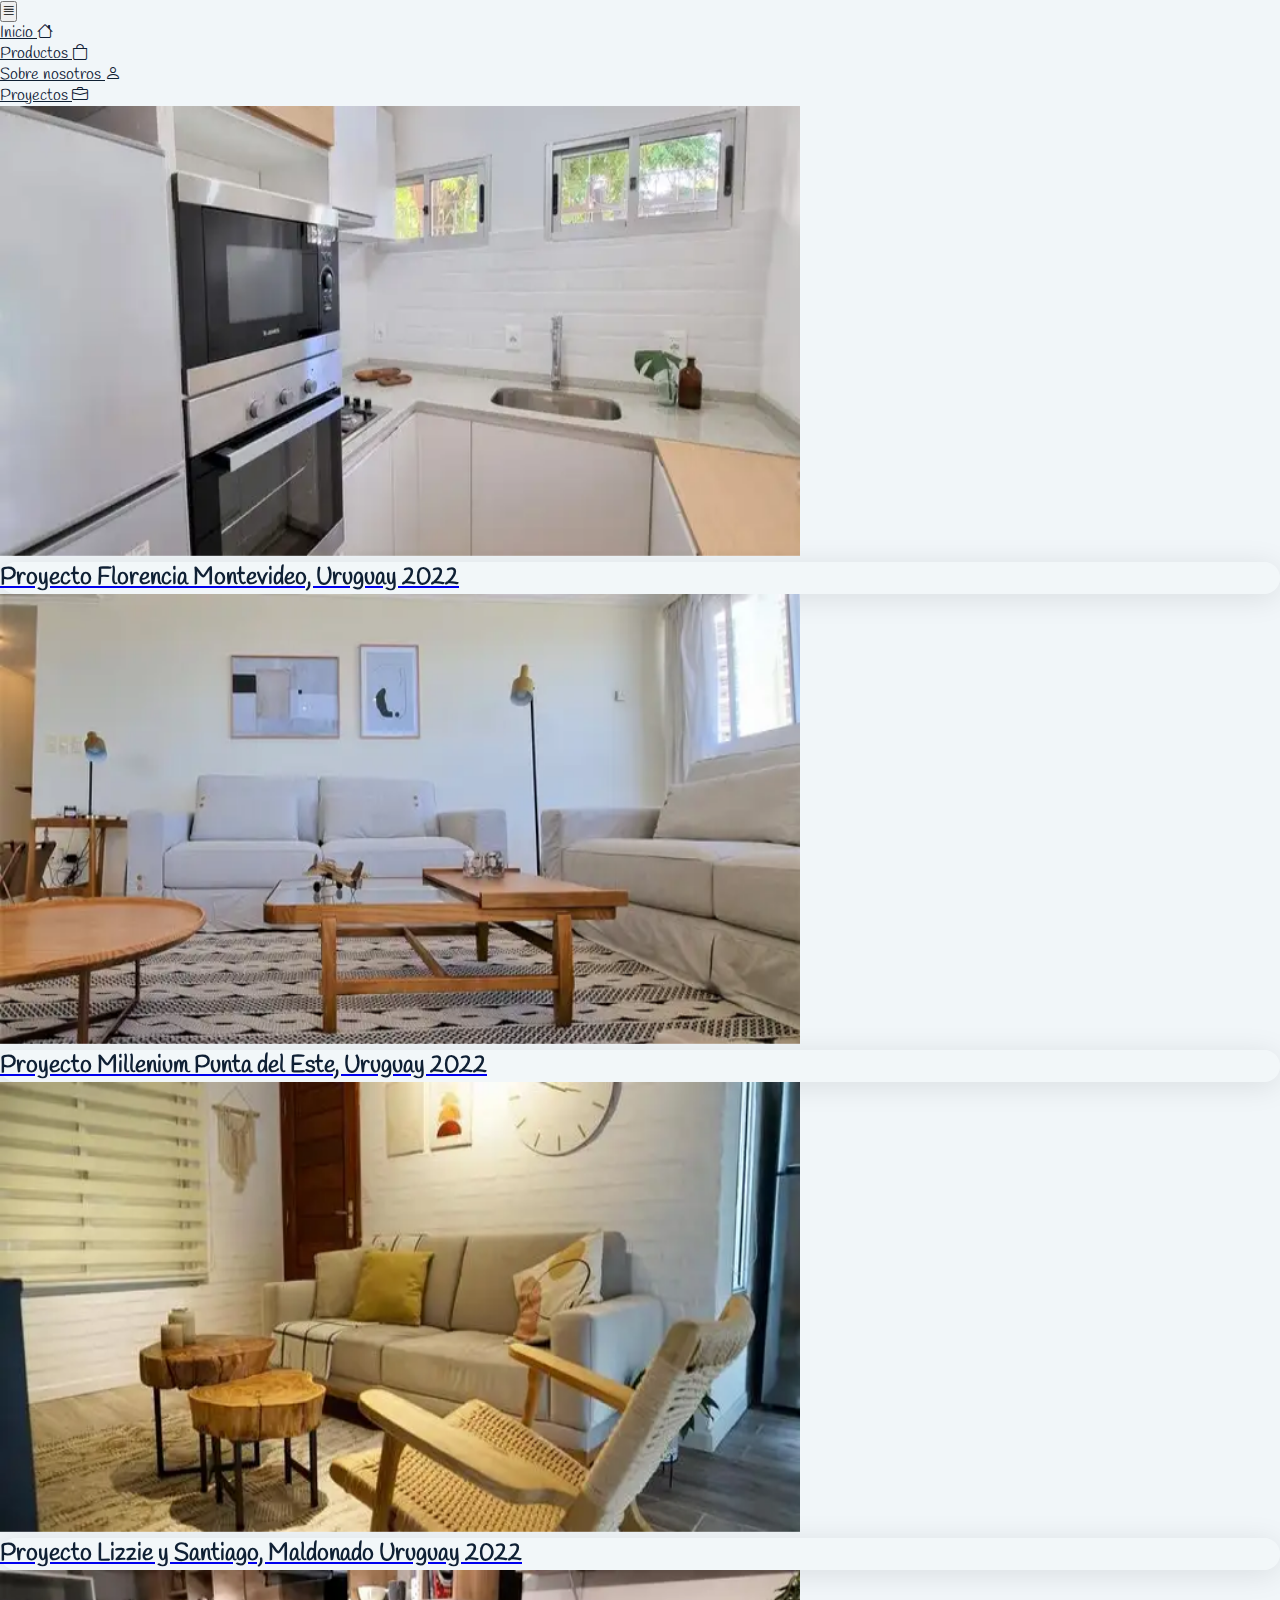
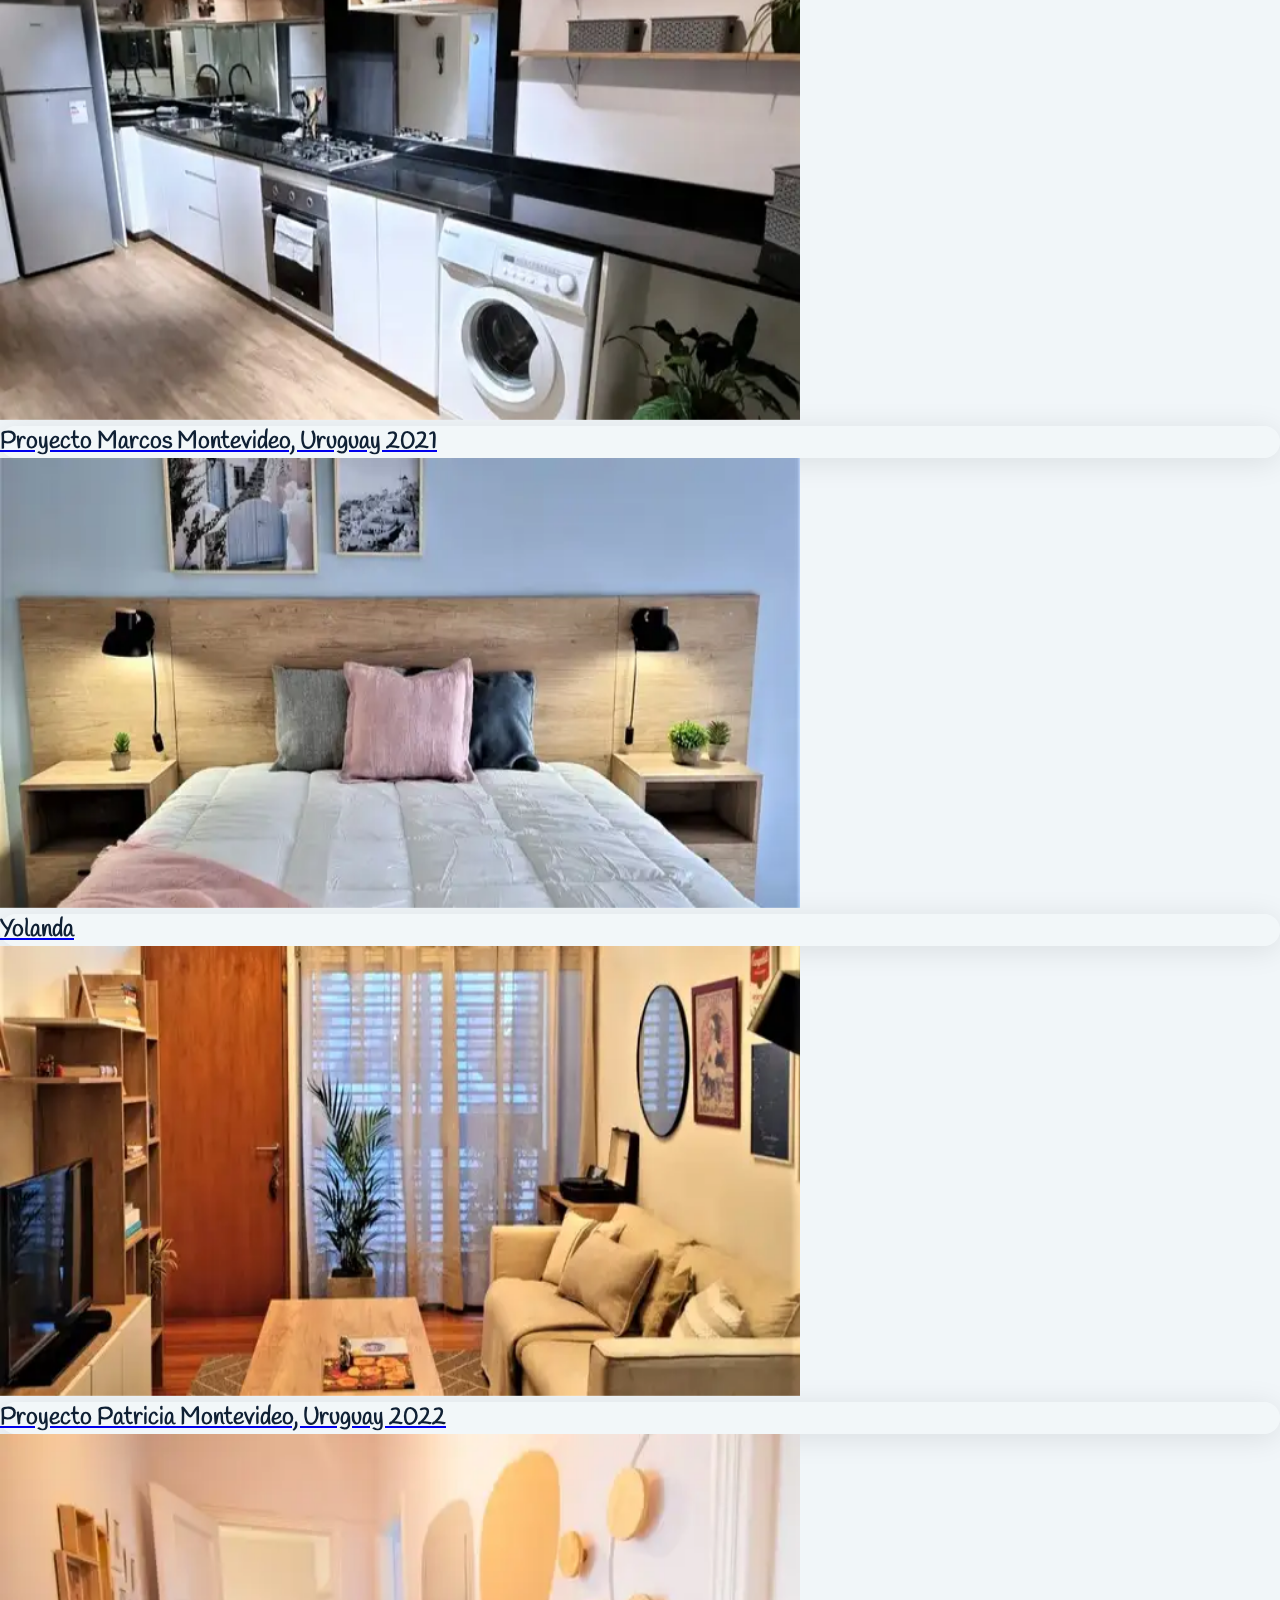
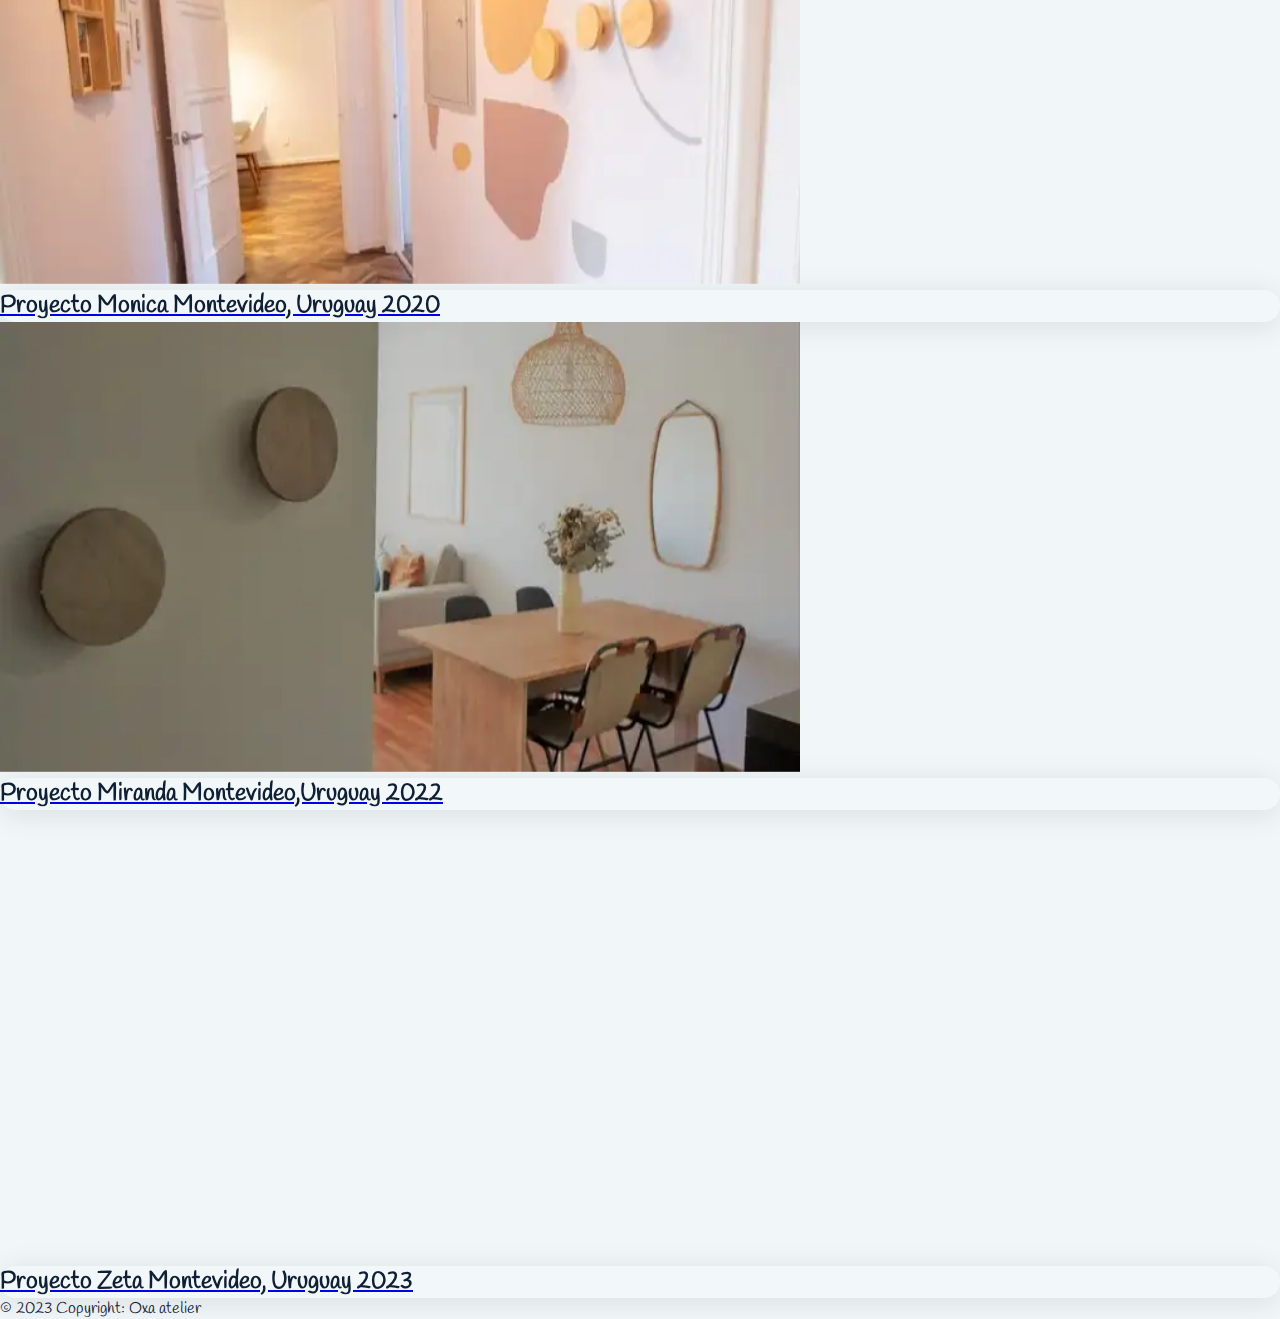
<file: proyectos.html>
<!DOCTYPE html>
<html lang="es">
  <head>
    <meta charset="utf-8" />
    <meta name="viewport" content="width=device-width" />
    <link
      rel="shortcut icon"
      href="./imagenes/Logo-oxa.webp"
      type="image/x-icon"
    />
    <title>Oxa Deco</title>
  </head>
  <body>
    <div id="app">
      <header class="d-flex justify-content-center">
        <nav
          class="navbar navbar-expand-sm d-flex justify-content-center bg-white w-75"
          type="button"
          data-toggle="collapse"
          data-target="#navbarNav"
        >
          <button
            class="navbar-toggler btn mx-3"
            type="button"
            data-toggle="collapse"
            data-target="#navbarNav"
          >
            <span class="bi bi-justify h1"></span>
          </button>
          <div
            class="collapse navbar-collapse justify-content-end mx-3 justify-content-center"
            id="navbarNav"
          >
            <ul class="navbar-nav">
              <li class="nav-item justify-content-center d-flex">
                <a class="nav-link textoBlanco" href="./index.html"
                  >Inicio <i class="bi bi-house mx-2 textoBlanco"></i
                ></a>
              </li>
              <li class="nav-item">
                <a
                  class="nav-link justify-content-center d-flex textoBlanco"
                  href="./productos.html"
                  >Productos <i class="bi bi-bag mx-2"></i
                ></a>
              </li>
              <li class="nav-item">
                <a
                  class="nav-link justify-content-center d-flex textoBlanco"
                  href="../User/sobre_nostros.html"
                  >Sobre nosotros <i class="bi bi-person mx-1"></i
                ></a>
              </li>
              <li class="nav-item justify-content-center d-flex">
                <a class="nav-link textoBlanco" href="../User/proyectos.html"
                  >Proyectos <i class="bi bi-briefcase mx-1"></i
                ></a>
              </li>
            </ul>
          </div>
        </nav>
      </header>

      <main>
        <section class="container">
          <div class="row">
            <div
              class="col-md-6 container mt-2 position-relative d-flex justify-content-center"
            >
              <a
                href="./Proyectos/Florencia.html"
                title="Proyecto Florencia Montevideo, Uruguay 2022  Casa Urguray Diseño y decoracion"
              >
                <img
                  src="./imagenes/webp_folder/11 Florencia (5).webp"
                  alt="imagen Florencia cocina decoracion Urguray"
                  class="img-fluid"
                  sizes="200px"
                  width="800"
                  height="450"
                  style="z-index: 1"
                  loading="lazy"
                />

                <h2
                  class="position-absolute top-50 start-50 translate-middle text-center textoBlanco glass p-2 rounded"
                  style="z-index: 2"
                >
                  Proyecto Florencia Montevideo, Uruguay 2022
                </h2>
              </a>
            </div>

            <div
              class="col-md-6 container mt-2 position-relative d-flex justify-content-center"
            >
              <a
                href="./Proyectos/millenium.html"
                title="Proyecto Millenium Punta del Este, Uruguay 2022 Casa Urguray Diseño y decoracion"
              >
                <img
                  loading="lazy"
                  src="./imagenes/webp_folder/0 Millenium (2).webp"
                  alt="Millenium imagen decoracion Urguray"
                  class="img-fluid"
                  sizes="200px"
                  width="800"
                  height="450"
                  style="z-index: 1"
                />

                <h2
                  class="position-absolute top-50 start-50 translate-middle text-center textoBlanco glass p-2 rounded"
                  style="z-index: 2"
                >
                  Proyecto Millenium Punta del Este, Uruguay 2022
                </h2>
              </a>
            </div>
            <div
              class="col-md-6 container mt-2 position-relative d-flex justify-content-center"
            >
              <a
                href="./Proyectos/Lizzie_y_Santiago.html"
                title="Proyecto Lizzie y Santiago, Maldonado Uruguay 2022 Casa Urguray Diseño y decoracion Diseño interior"
              >
                <img
                  src="./imagenes/webp_folder/11 Lizzie (2).webp"
                  alt="Lizzie imagen decoracion Urguray Lestar Diseño interior  montevideo"
                  class="img-fluid"
                  sizes="200px"
                  width="800"
                  height="450"
                  style="z-index: 1"
                />

                <h2
                  class="position-absolute top-50 start-50 translate-middle text-center textoBlanco p-2 glass rounded h3"
                  style="z-index: 2"
                >
                  Proyecto Lizzie y Santiago, Maldonado Uruguay 2022
                </h2>
              </a>
            </div>

            <div
              class="col-md-6 container mt-2 position-relative d-flex justify-content-center"
            >
              <a
                href="./Proyectos/marcos.html"
                title="Proyecto Marcos Montevideo, Uruguay 2021  Casa Urguray Diseño y decoracion Diseño interior"
              >
                <img
                  loading="lazy"
                  src="./imagenes/webp_folder/2 Marcos (2).webp"
                  alt=" Proyecto Marcos Montevideo, Uruguay 2021   imagen decoracion Urguray Lestar Diseño interior  montevideo"
                  class="img-fluid"
                  sizes="200px"
                  width="800"
                  height="450"
                  style="z-index: 1"
                />

                <h2
                  class="position-absolute top-50 start-50 translate-middle text-center p-2 rounded textoBlanco glass h3"
                  style="z-index: 2"
                >
                  Proyecto Marcos Montevideo, Uruguay 2021
                </h2>
              </a>
            </div>
            <div
              class="col-md-6 mt-2 container position-relative d-flex justify-content-center"
            >
              <a
                href="./Proyectos/yolanda.html"
                title="Casa Urguray Diseño y decoracion Diseño interior"
              >
                <img
                  loading="lazy"
                  src="./imagenes/webp_folder/4 Yolanda (2).webp"
                  alt="Lizzie imagen decoracion Urguray Lestar Diseño interior  montevideo"
                  class="img-fluid"
                  sizes="200px"
                  width="800"
                  height="450"
                  style="z-index: 1"
                />

                <h2
                  class="position-absolute top-50 start-50 translate-middle text-center textoBlanco p-2 rounded glass h3"
                  style="z-index: 2"
                >
                  Yolanda
                </h2>
              </a>
            </div>
            <div
              class="col-md-6 container mt-2 position-relative d-flex justify-content-center"
            >
              <a
                href="./Proyectos/patricia.html"
                title="Proyecto Patricia Montevideo, Uruguay 2022  Casa Urguray Diseño y decoracion Diseño interior"
              >
                <img
                  loading="lazy"
                  src="./imagenes/webp_folder/5 Patricia (1).webp"
                  alt="imagen decoracion Urguray Lestar Diseño interior  montevideo"
                  class="img-fluid"
                  sizes="200px"
                  width="800"
                  height="450"
                  style="z-index: 1"
                />

                <h2
                  class="position-absolute top-50 start-50 translate-middle text-center p-2 rounded textoBlanco glass"
                  style="z-index: 2"
                >
                  Proyecto Patricia Montevideo, Uruguay 2022
                </h2>
              </a>
            </div>
            <div
              class="col-md-6 container mt-2 position-relative d-flex justify-content-center"
            >
              <a
                href="./Proyectos/monica.html"
                title="Proyecto Monica Montevideo, Uruguay 2020 Casa Urguray Diseño y decoracion Diseño interior"
              >
                <img
                  loading="lazy"
                  src="./imagenes/webp_folder/8 Monica (5).webp"
                  alt="Lizzie imagen decoracion Urguray Lestar Diseño interior  montevideo"
                  class="img-fluid"
                  sizes="200px"
                  width="800"
                  height="450"
                  style="z-index: 1"
                />

                <h2
                  class="position-absolute top-50 start-50 translate-middle text-center p-2 rounded textoBlanco glass h3"
                  style="z-index: 2"
                >
                  Proyecto Monica Montevideo, Uruguay 2020
                </h2>
              </a>
            </div>

            <div
              class="col-md-6 container mt-2 position-relative d-flex justify-content-center"
            >
              <a
                href="Proyectos/miranda.html"
                title="Proyecto Miranda Montevideo,Uruguay 2022 Casa Urguray Diseño y decoracion Diseño interior"
              >
                <img
                  loading="lazy"
                  src="./imagenes/webp_folder/12 Miranda (2).webp"
                  alt="Lizzie imagen decoracion Urguray Lestar Diseño interior  montevideo"
                  class="img-fluid"
                  sizes="200px"
                  width="800"
                  height="450"
                  style="z-index: 1"
                />

                <h2
                  class="position-absolute top-50 start-50 translate-middle text-center p-2 rounded textoBlanco glass h3"
                  style="z-index: 2"
                >
                  Proyecto Miranda Montevideo,Uruguay 2022
                </h2>
              </a>
            </div>

            <div
              class="col container mt-2 position-relative d-flex justify-content-center"
            >
              <a
                href="./Proyectos/zeta.html"
                title="Proyecto Zeta Montevideo, Uruguay 2023  Casa Urguray Diseño y decoracion Diseño interior"
              >
                <img
                  loading="lazy"
                  src="./imagenes/webp_folder/9 Zeta (4).webp"
                  alt="Lizzie imagen decoracion Urguray Lestar Diseño interior  montevideo"
                  class="img-fluid"
                  sizes="200px"
                  width="800"
                  height="450"
                  style="z-index: 1"
                />

                <h2
                  class="position-absolute top-50 start-50 translate-middle text-center p-2 rounded textoBlanco glass h3"
                  style="z-index: 2"
                >
                  Proyecto Zeta Montevideo, Uruguay 2023
                </h2>
              </a>
            </div>
          </div>
        </section>
      </main>

      <footer class="text-center text-white">
        <div class="text-center textoBlanco p-3">
          © 2023 Copyright: Oxa atelier
        </div>
        <!-- Copyright -->
      </footer>
      <!--Final del pie de pagina-->
    </div>
    <!--Boostrap-->

    <!--Boostrap-->
    <link
      rel="stylesheet"
      href="./css/master.css"
      rel="preload"
      charset="utf-8"
    />

    <link
      async
      href="https://cdn.jsdelivr.net/npm/bootstrap@5.3.0-alpha3/dist/css/bootstrap.min.css"
      rel="stylesheet"
      integrity="sha384-KK94CHFLLe+nY2dmCWGMq91rCGa5gtU4mk92HdvYe+M/SXH301p5ILy+dN9+nJOZ"
      crossorigin="anonymous"
    />
    <link
      rel="stylesheet"
      href="https://cdn.jsdelivr.net/npm/bootstrap-icons@1.10.5/font/bootstrap-icons.css"
    />
    <script
      src="https://code.jquery.com/jquery-3.3.1.slim.min.js"
      integrity="sha384-q8i/X+965DzO0rT7abK41JStQIAqVgRVzpbzo5smXKp4YfRvH+8abtTE1Pi6jizo"
      crossorigin="anonymous"
    ></script>
    <script
      async
      src="https://cdn.jsdelivr.net/npm/popper.js@1.14.7/dist/umd/popper.min.js"
      integrity="sha384-UO2eT0CpHqdSJQ6hJty5KVphtPhzWj9WO1clHTMGa3JDZwrnQq4sF86dIHNDz0W1"
      crossorigin="anonymous"
    ></script>
    <script
      src="https://cdn.jsdelivr.net/npm/bootstrap@4.3.1/dist/js/bootstrap.min.js"
      integrity="sha384-JjSmVgyd0p3pXB1rRibZUAYoIIy6OrQ6VrjIEaFf/nJGzIxFDsf4x0xIM+B07jRM"
      crossorigin="anonymous"
    ></script>
  </body>
</html>
</file>
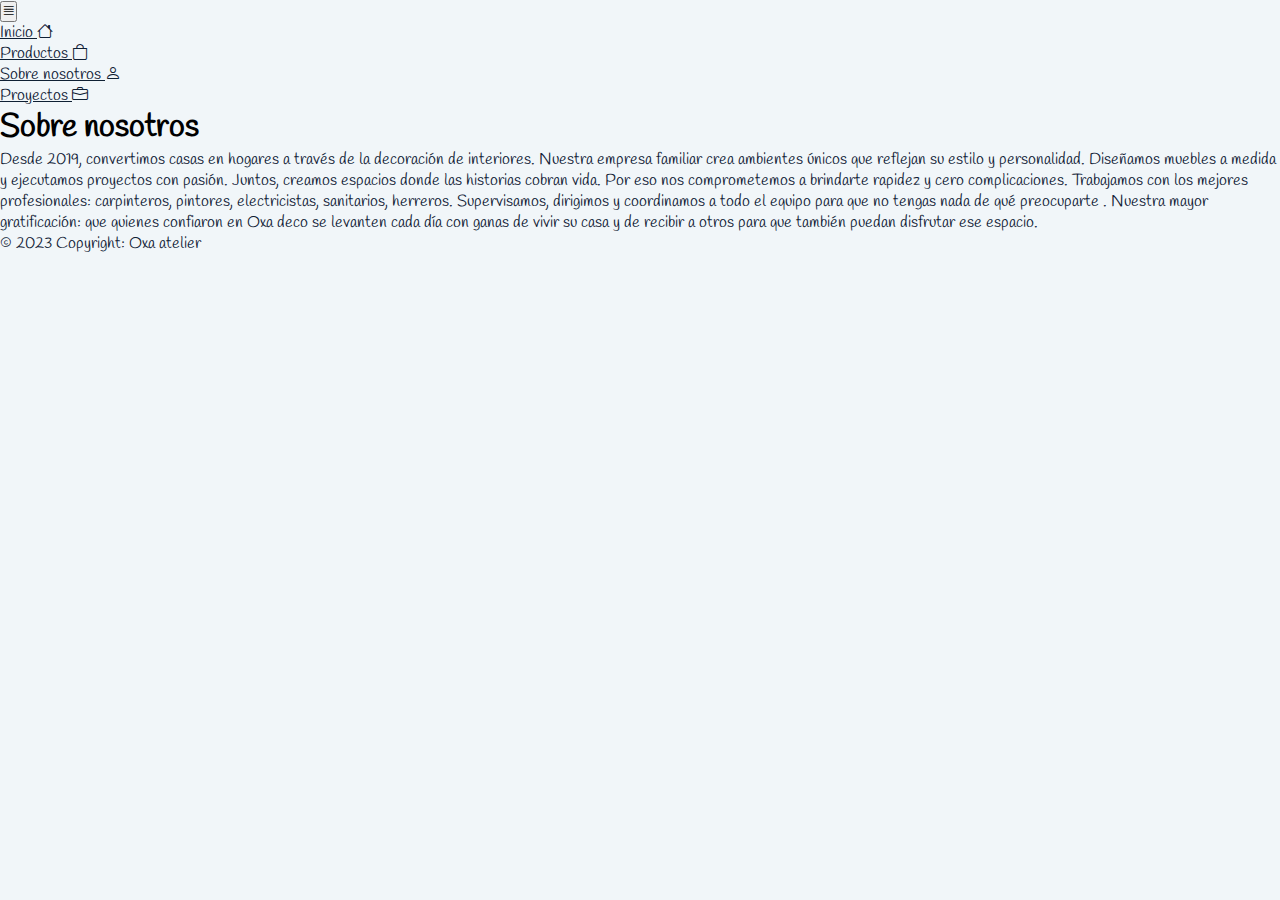
<file: sobre_nostros.html>
<!DOCTYPE html>
<html lang="es">
  <head>
    <meta charset="utf-8" />
    <meta name="viewport" content="width=device-width" />
    <link
      rel="shortcut icon"
      href="./imagenes/Logo-oxa.webp"
      type="image/x-icon"
    />
    <title>Oxa Deco</title>
  </head>
  <body>
    <div id="app">
      <header class="d-flex justify-content-center">
        <nav
          class="navbar navbar-expand-sm d-flex justify-content-center bg-white w-75"
          type="button"
          data-toggle="collapse"
          data-target="#navbarNav"
        >
          <button
            class="navbar-toggler btn mx-3"
            type="button"
            data-toggle="collapse"
            data-target="#navbarNav"
          >
            <span class="bi bi-justify h1"></span>
          </button>
          <div
            class="collapse navbar-collapse justify-content-end mx-3 justify-content-center"
            id="navbarNav"
          >
            <ul class="navbar-nav">
              <li class="nav-item justify-content-center d-flex">
                <a class="nav-link textoBlanco" href="./index.html"
                  >Inicio <i class="bi bi-house mx-2 textoBlanco"></i
                ></a>
              </li>
              <li class="nav-item">
                <a
                  class="nav-link justify-content-center d-flex textoBlanco"
                  href="./productos.html"
                  >Productos <i class="bi bi-bag mx-2"></i
                ></a>
              </li>
              <li class="nav-item">
                <a
                  class="nav-link justify-content-center d-flex textoBlanco"
                  href="../User/sobre_nostros.html"
                  >Sobre nosotros <i class="bi bi-person mx-1"></i
                ></a>
              </li>
              <li class="nav-item justify-content-center d-flex">
                <a class="nav-link textoBlanco" href="../User/proyectos.html"
                  >Proyectos <i class="bi bi-briefcase mx-1"></i
                ></a>
              </li>
            </ul>
          </div>
        </nav>
      </header>

      <main>
        <section class="container mt-3">
		<div class="d-flex justify-content-center ">
				  <h1 class="display-5 ">Sobre nosotros </h1>
		</div>

          <div class="d-flex justify-content-center">
            <p class="display-6 textoNegro w-75">
              Desde 2019, convertimos casas en hogares a través de la decoración
              de interiores. Nuestra empresa familiar crea ambientes únicos que
              reflejan su estilo y personalidad. Diseñamos muebles a medida y
              ejecutamos proyectos con pasión. Juntos, creamos espacios donde
              las historias cobran vida. Por eso nos comprometemos a brindarte
              rapidez y cero complicaciones. Trabajamos con los mejores
              profesionales: carpinteros, pintores, electricistas, sanitarios,
              herreros. Supervisamos, dirigimos y coordinamos a todo el equipo
              para que no tengas nada de qué preocuparte . Nuestra mayor
              gratificación: que quienes confiaron en Oxa deco se levanten cada
              día con ganas de vivir su casa y de recibir a otros para que
              también puedan disfrutar ese espacio.
            </p>
          </div>
        </section>
      </main>

      <footer class="text-center text-white">
        <div class="text-center textoBlanco p-3">
          © 2023 Copyright: Oxa atelier
        </div>
        <!-- Copyright -->
      </footer>
      <!--Final del pie de pagina-->
    </div>
    <!--Boostrap-->

    <!--Boostrap-->
    <link
      rel="stylesheet"
      href="./css/master.css"
      rel="preload"
      charset="utf-8"
    />

    <link
      async
      href="https://cdn.jsdelivr.net/npm/bootstrap@5.3.0-alpha3/dist/css/bootstrap.min.css"
      rel="stylesheet"
      integrity="sha384-KK94CHFLLe+nY2dmCWGMq91rCGa5gtU4mk92HdvYe+M/SXH301p5ILy+dN9+nJOZ"
      crossorigin="anonymous"
    />
    <link
      rel="stylesheet"
      href="https://cdn.jsdelivr.net/npm/bootstrap-icons@1.10.5/font/bootstrap-icons.css"
    />
    <script
      src="https://code.jquery.com/jquery-3.3.1.slim.min.js"
      integrity="sha384-q8i/X+965DzO0rT7abK41JStQIAqVgRVzpbzo5smXKp4YfRvH+8abtTE1Pi6jizo"
      crossorigin="anonymous"
    ></script>
    <script
      async
      src="https://cdn.jsdelivr.net/npm/popper.js@1.14.7/dist/umd/popper.min.js"
      integrity="sha384-UO2eT0CpHqdSJQ6hJty5KVphtPhzWj9WO1clHTMGa3JDZwrnQq4sF86dIHNDz0W1"
      crossorigin="anonymous"
    ></script>
    <script
      src="https://cdn.jsdelivr.net/npm/bootstrap@4.3.1/dist/js/bootstrap.min.js"
      integrity="sha384-JjSmVgyd0p3pXB1rRibZUAYoIIy6OrQ6VrjIEaFf/nJGzIxFDsf4x0xIM+B07jRM"
      crossorigin="anonymous"
    ></script>
  </body>
</html>
</file>
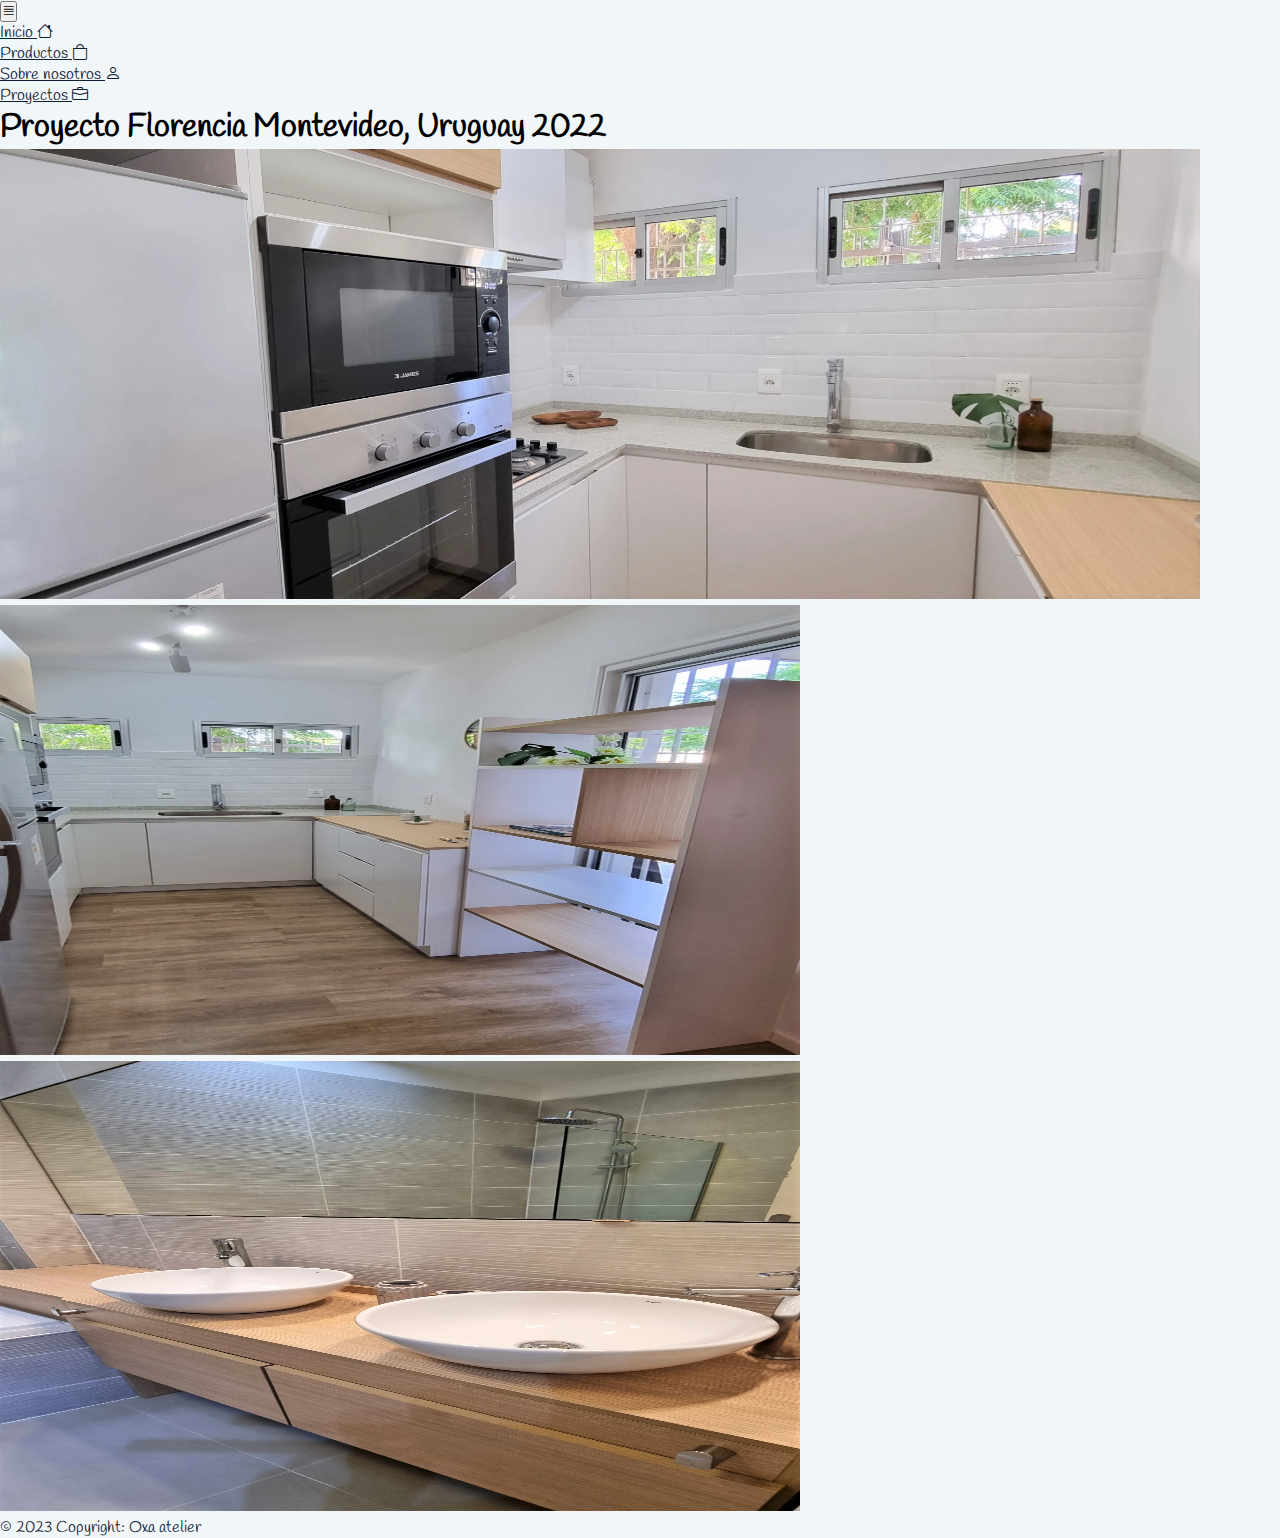
<file: Proyectos/Florencia.html>
<!DOCTYPE html>
<html lang="es">
  <head>
    <meta charset="utf-8" />
    <meta name="viewport" content="width=device-width" />
    <link
      rel="shortcut icon"
      href="./imagenes/Logo-oxa.webp"
      type="image/x-icon"
    />
    <title>Oxa Deco</title>
  </head>
  <body>
    <div id="app">
      <header class="d-flex justify-content-center">
        <nav
          class="navbar navbar-expand-sm d-flex justify-content-center bg-white w-75"
          type="button"
          data-toggle="collapse"
          data-target="#navbarNav"
        >
          <button
            class="navbar-toggler btn mx-3"
            type="button"
            data-toggle="collapse"
            data-target="#navbarNav"
          >
            <span class="bi bi-justify h1"></span>
          </button>
          <div
            class="collapse navbar-collapse justify-content-end mx-3 justify-content-center"
            id="navbarNav"
          >
            <ul class="navbar-nav">
              <li class="nav-item justify-content-center d-flex">
                <a class="nav-link textoBlanco" href="./index.html"
                  >Inicio <i class="bi bi-house mx-2 textoBlanco"></i
                ></a>
              </li>
              <li class="nav-item">
                <a
                  class="nav-link justify-content-center d-flex textoBlanco"
                  href="./productos.html"
                  >Productos <i class="bi bi-bag mx-2"></i
                ></a>
              </li>
              <li class="nav-item">
                <a
                  class="nav-link justify-content-center d-flex textoBlanco"
                  href="../User/sobre_nosotros.html"
                  >Sobre nosotros <i class="bi bi-person mx-1"></i
                ></a>
              </li>
              <li class="nav-item justify-content-center d-flex">
                <a class="nav-link textoBlanco" href="../User/proyectos.html"
                  >Proyectos <i class="bi bi-briefcase mx-1"></i
                ></a>
              </li>
            </ul>
          </div>
        </nav>
      </header>

      <main>
        <h1 class="d-flex justify-content-center m-3 row">
          Proyecto Florencia Montevideo,<span class="d-flex justify-content-center"> Uruguay 2022</span>
        </h1>

        <section class="container">
          <div class="row">
            <div
              class="col-12 mt-2 position-relative d-flex justify-content-center"
            >
              <img
                src="./imagenes/webp_folder/11 Florencia (5).webp"
                alt="imagen Florencia cocina decoracion Urguray"
                class="img-fluid"
                sizes="200px"
                width="1200px"
                height="450"
                style="z-index: 1"
                loading="lazy"
              />

              <h2
                class="position-absolute top-50 start-50 translate-middle text-center textoBlanco glass p-2 rounded"
                style="z-index: 2"
              ></h2>
            </div>
            <div
              class="col container mt-2 position-relative d-flex justify-content-center"
            >
              <img
                src="./imagenes/webp_folder/11 Florencia (2).webp"
                alt="imagen Florencia cocina decoracion Urguray"
                class="img-fluid"
                sizes="200px"
                width="800"
                height="450"
                style="z-index: 1"
                loading="lazy"
              />

              <h2
                class="position-absolute top-50 start-50 translate-middle text-center textoBlanco glass p-2 rounded"
                style="z-index: 2"
              ></h2>
            </div>
            <div
              class="col container mt-2 position-relative d-flex justify-content-center"
            >
              <img
                src="./imagenes/webp_folder/11 Florencia (1).webp"
                alt="imagen Florencia cocina decoracion Urguray"
                class="img-fluid"
                sizes="200px"
                width="800"
                height="450"
                style="z-index: 1"
                loading="lazy"
              />

              <h2
                class="position-absolute top-50 start-50 translate-middle text-center textoBlanco glass p-2 rounded"
                style="z-index: 2"
              ></h2>
            </div>
          </div>
        </section>
      </main>

      <footer class="text-center text-white">
        <div class="text-center textoBlanco p-3">
          © 2023 Copyright: Oxa atelier
        </div>
        <!-- Copyright -->
      </footer>
      <!--Final del pie de pagina-->
    </div>
    <!--Boostrap-->

    <!--Boostrap-->
    <link
      rel="stylesheet"
      href="../css/master.css"
      rel="preload"
      charset="utf-8"
    />

    <link
      async
      href="https://cdn.jsdelivr.net/npm/bootstrap@5.3.0-alpha3/dist/css/bootstrap.min.css"
      rel="stylesheet"
      integrity="sha384-KK94CHFLLe+nY2dmCWGMq91rCGa5gtU4mk92HdvYe+M/SXH301p5ILy+dN9+nJOZ"
      crossorigin="anonymous"
    />
    <link
      rel="stylesheet"
      href="https://cdn.jsdelivr.net/npm/bootstrap-icons@1.10.5/font/bootstrap-icons.css"
    />
    <script
      src="https://code.jquery.com/jquery-3.3.1.slim.min.js"
      integrity="sha384-q8i/X+965DzO0rT7abK41JStQIAqVgRVzpbzo5smXKp4YfRvH+8abtTE1Pi6jizo"
      crossorigin="anonymous"
    ></script>
    <script
      async
      src="https://cdn.jsdelivr.net/npm/popper.js@1.14.7/dist/umd/popper.min.js"
      integrity="sha384-UO2eT0CpHqdSJQ6hJty5KVphtPhzWj9WO1clHTMGa3JDZwrnQq4sF86dIHNDz0W1"
      crossorigin="anonymous"
    ></script>
    <script
      src="https://cdn.jsdelivr.net/npm/bootstrap@4.3.1/dist/js/bootstrap.min.js"
      integrity="sha384-JjSmVgyd0p3pXB1rRibZUAYoIIy6OrQ6VrjIEaFf/nJGzIxFDsf4x0xIM+B07jRM"
      crossorigin="anonymous"
    ></script>
  </body>
</html>
</file>
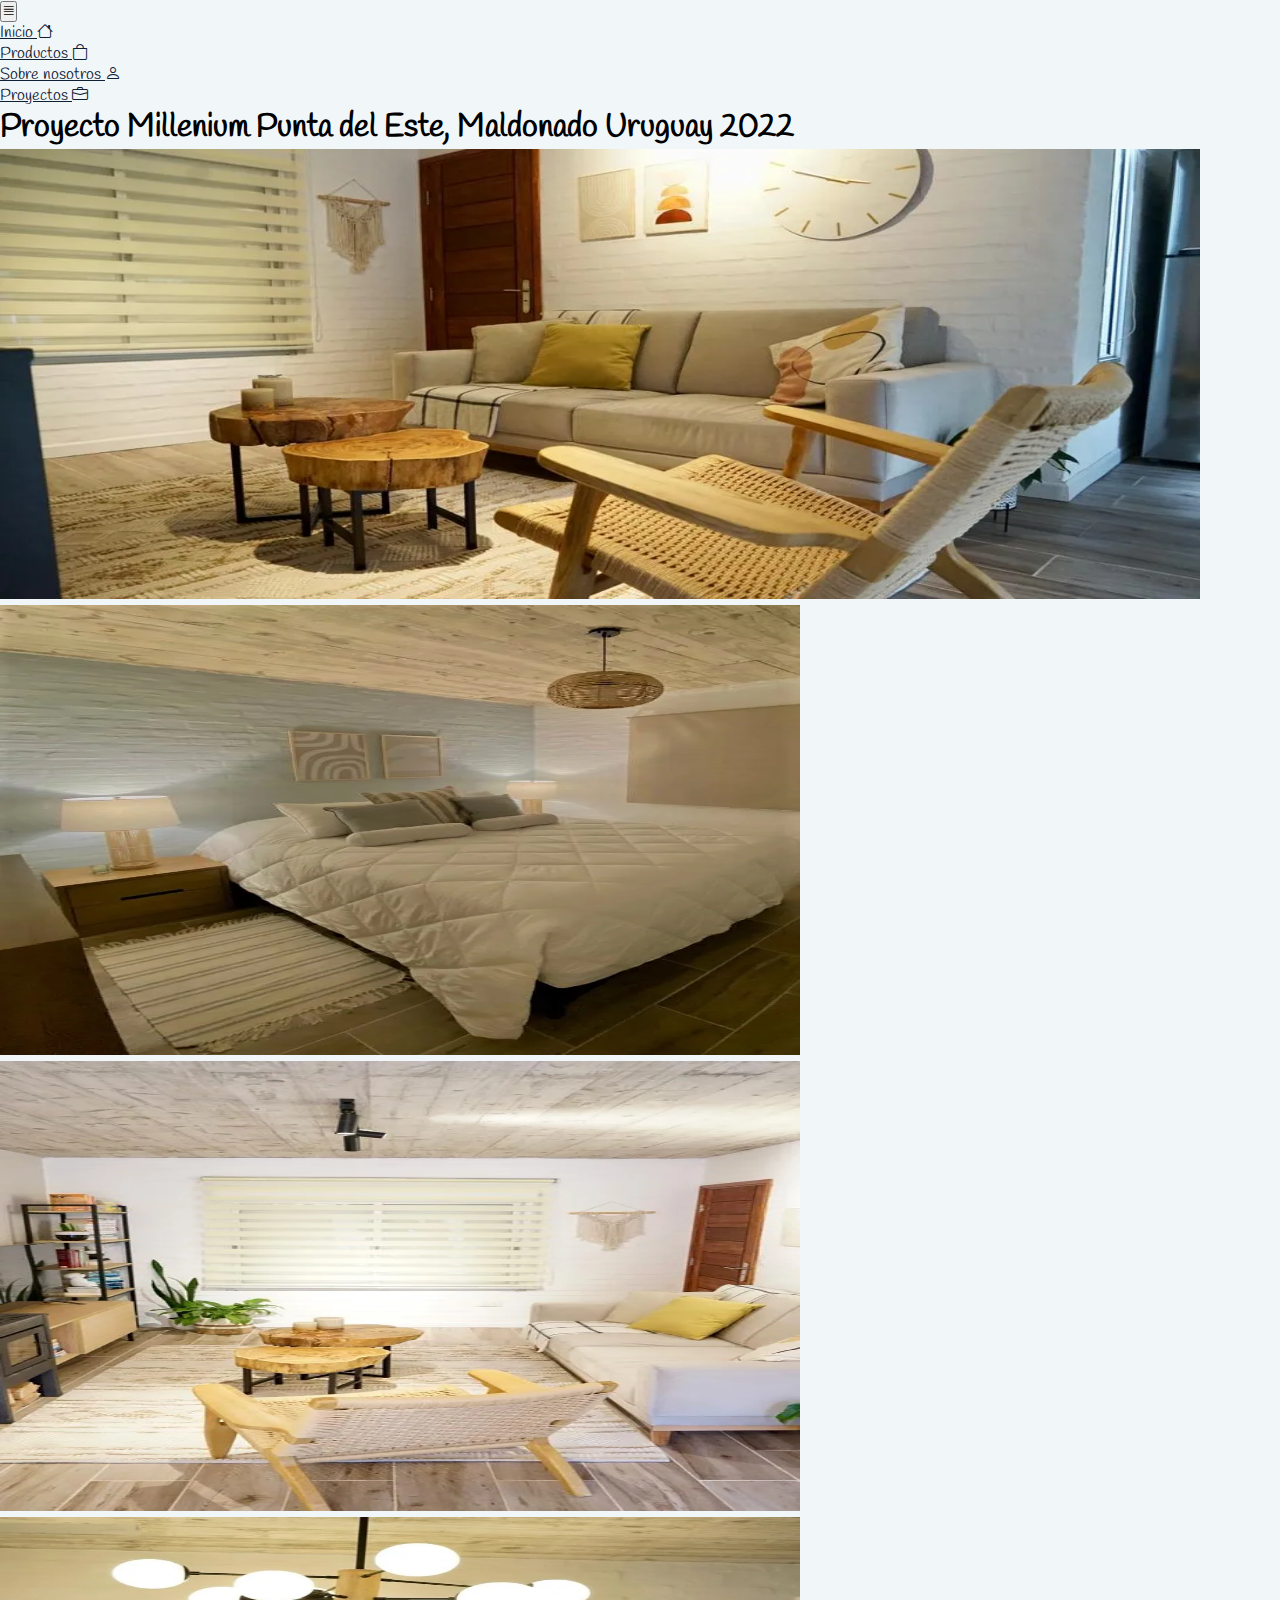
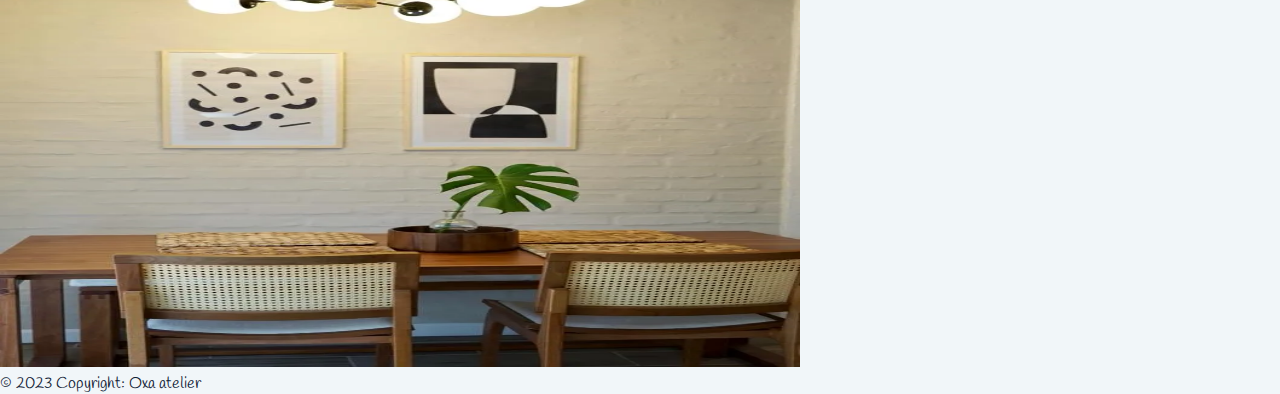
<file: Proyectos/Lizzie_y_Santiago.html>
<!DOCTYPE html>
<html lang="es">
  <head>
    <meta charset="utf-8" />
    <meta name="viewport" content="width=device-width" />
    <link
      rel="shortcut icon"
      href="./imagenes/Logo-oxa.webp"
      type="image/x-icon"
    />
    <title>Oxa Deco</title>
  </head>
  <body>
    <div id="app">
      <header class="d-flex justify-content-center">
        <nav
          class="navbar navbar-expand-sm d-flex justify-content-center bg-white w-75"
          type="button"
          data-toggle="collapse"
          data-target="#navbarNav"
        >
          <button
            class="navbar-toggler btn mx-3"
            type="button"
            data-toggle="collapse"
            data-target="#navbarNav"
          >
            <span class="bi bi-justify h1"></span>
          </button>
          <div
            class="collapse navbar-collapse justify-content-end mx-3 justify-content-center"
            id="navbarNav"
          >
            <ul class="navbar-nav">
              <li class="nav-item justify-content-center d-flex">
                <a class="nav-link textoBlanco" href="./index.html"
                  >Inicio <i class="bi bi-house mx-2 textoBlanco"></i
                ></a>
              </li>
              <li class="nav-item">
                <a
                  class="nav-link justify-content-center d-flex textoBlanco"
                  href="./productos.html"
                  >Productos <i class="bi bi-bag mx-2"></i
                ></a>
              </li>
              <li class="nav-item">
                <a
                  class="nav-link justify-content-center d-flex textoBlanco"
                  href="../User/sobre_nosotros.html"
                  >Sobre nosotros <i class="bi bi-person mx-1"></i
                ></a>
              </li>
              <li class="nav-item justify-content-center d-flex">
                <a class="nav-link textoBlanco" href="../User/proyectos.html"
                  >Proyectos <i class="bi bi-briefcase mx-1"></i
                ></a>
              </li>
            </ul>
          </div>
        </nav>
      </header>

      <main>
        <h1 class="d-flex justify-content-center m-3 row">
          Proyecto Millenium Punta del Este,
          <span class="d-flex justify-content-center"
            >Maldonado Uruguay 2022</span
          >
        </h1>

        <section class="container">
          <div class="row">
            <div
              class="col-12 mt-2 position-relative d-flex justify-content-center"
            >
              <img
                src="./imagenes/webp_folder/11 Lizzie (2).webp"
                alt="imagen Florencia cocina decoracion Urguray"
                class="img-fluid"
                sizes="200px"
                width="1200px"
                height="450"
                style="z-index: 1"
                loading="lazy"
              />
            </div>
            <div
              class="col-6 container mt-2 position-relative d-flex justify-content-center"
            >
              <img
                src="./imagenes/webp_folder/11 Lizzie (1).webp"
                alt="imagen Florencia cocina decoracion Urguray"
                class="img-fluid"
                sizes="200px"
                width="800"
                height="450"
                style="z-index: 1"
                loading="lazy"
              />
            </div>
            <div
              class="col-6 container mt-2 position-relative d-flex justify-content-center"
            >
              <img
                src="./imagenes/webp_folder/11 Lizzie (3).webp"
                alt="imagen Florencia cocina decoracion Urguray"
                class="img-fluid"
                sizes="200px"
                width="800"
                height="450"
                style="z-index: 1"
                loading="lazy"
              />
            </div>
            <div
              class="col container mt-2 position-relative d-flex justify-content-center"
            >
              <img
                src="./imagenes/webp_folder/11 Lizzie (4).webp"
                alt="imagen Florencia cocina decoracion Urguray"
                class="img-fluid"
                sizes="200px"
                width="800"
                height="450"
                style="z-index: 1"
                loading="lazy"
              />
            </div>
          </div>
        </section>
      </main>

      <footer class="text-center text-white">
        <div class="text-center textoBlanco p-3">
          © 2023 Copyright: Oxa atelier
        </div>
        <!-- Copyright -->
      </footer>
      <!--Final del pie de pagina-->
    </div>
    <!--Boostrap-->

    <!--Boostrap-->
    <link
      rel="stylesheet"
      href="../css/master.css"
      rel="preload"
      charset="utf-8"
    />

    <link
      async
      href="https://cdn.jsdelivr.net/npm/bootstrap@5.3.0-alpha3/dist/css/bootstrap.min.css"
      rel="stylesheet"
      integrity="sha384-KK94CHFLLe+nY2dmCWGMq91rCGa5gtU4mk92HdvYe+M/SXH301p5ILy+dN9+nJOZ"
      crossorigin="anonymous"
    />
    <link
      rel="stylesheet"
      href="https://cdn.jsdelivr.net/npm/bootstrap-icons@1.10.5/font/bootstrap-icons.css"
    />
    <script
      src="https://code.jquery.com/jquery-3.3.1.slim.min.js"
      integrity="sha384-q8i/X+965DzO0rT7abK41JStQIAqVgRVzpbzo5smXKp4YfRvH+8abtTE1Pi6jizo"
      crossorigin="anonymous"
    ></script>
    <script
      async
      src="https://cdn.jsdelivr.net/npm/popper.js@1.14.7/dist/umd/popper.min.js"
      integrity="sha384-UO2eT0CpHqdSJQ6hJty5KVphtPhzWj9WO1clHTMGa3JDZwrnQq4sF86dIHNDz0W1"
      crossorigin="anonymous"
    ></script>
    <script
      src="https://cdn.jsdelivr.net/npm/bootstrap@4.3.1/dist/js/bootstrap.min.js"
      integrity="sha384-JjSmVgyd0p3pXB1rRibZUAYoIIy6OrQ6VrjIEaFf/nJGzIxFDsf4x0xIM+B07jRM"
      crossorigin="anonymous"
    ></script>
  </body>
</html>
</file>
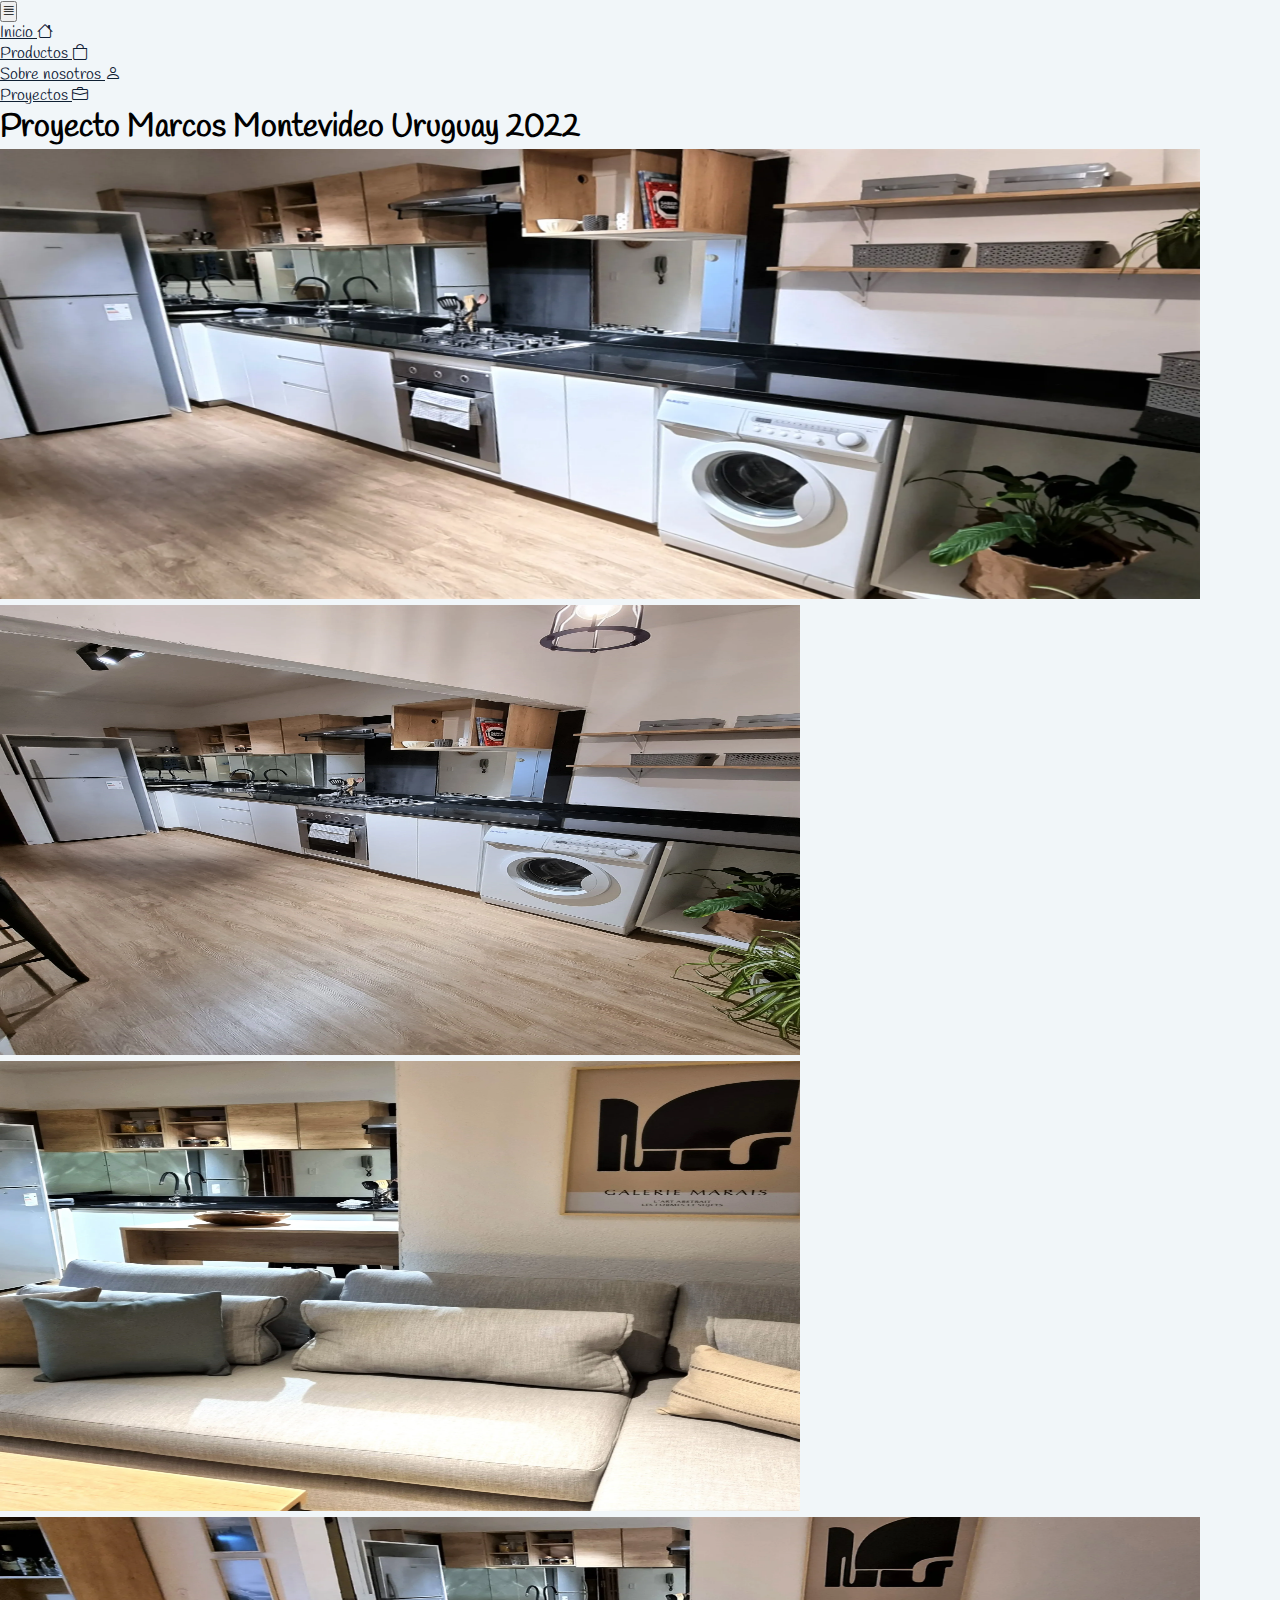
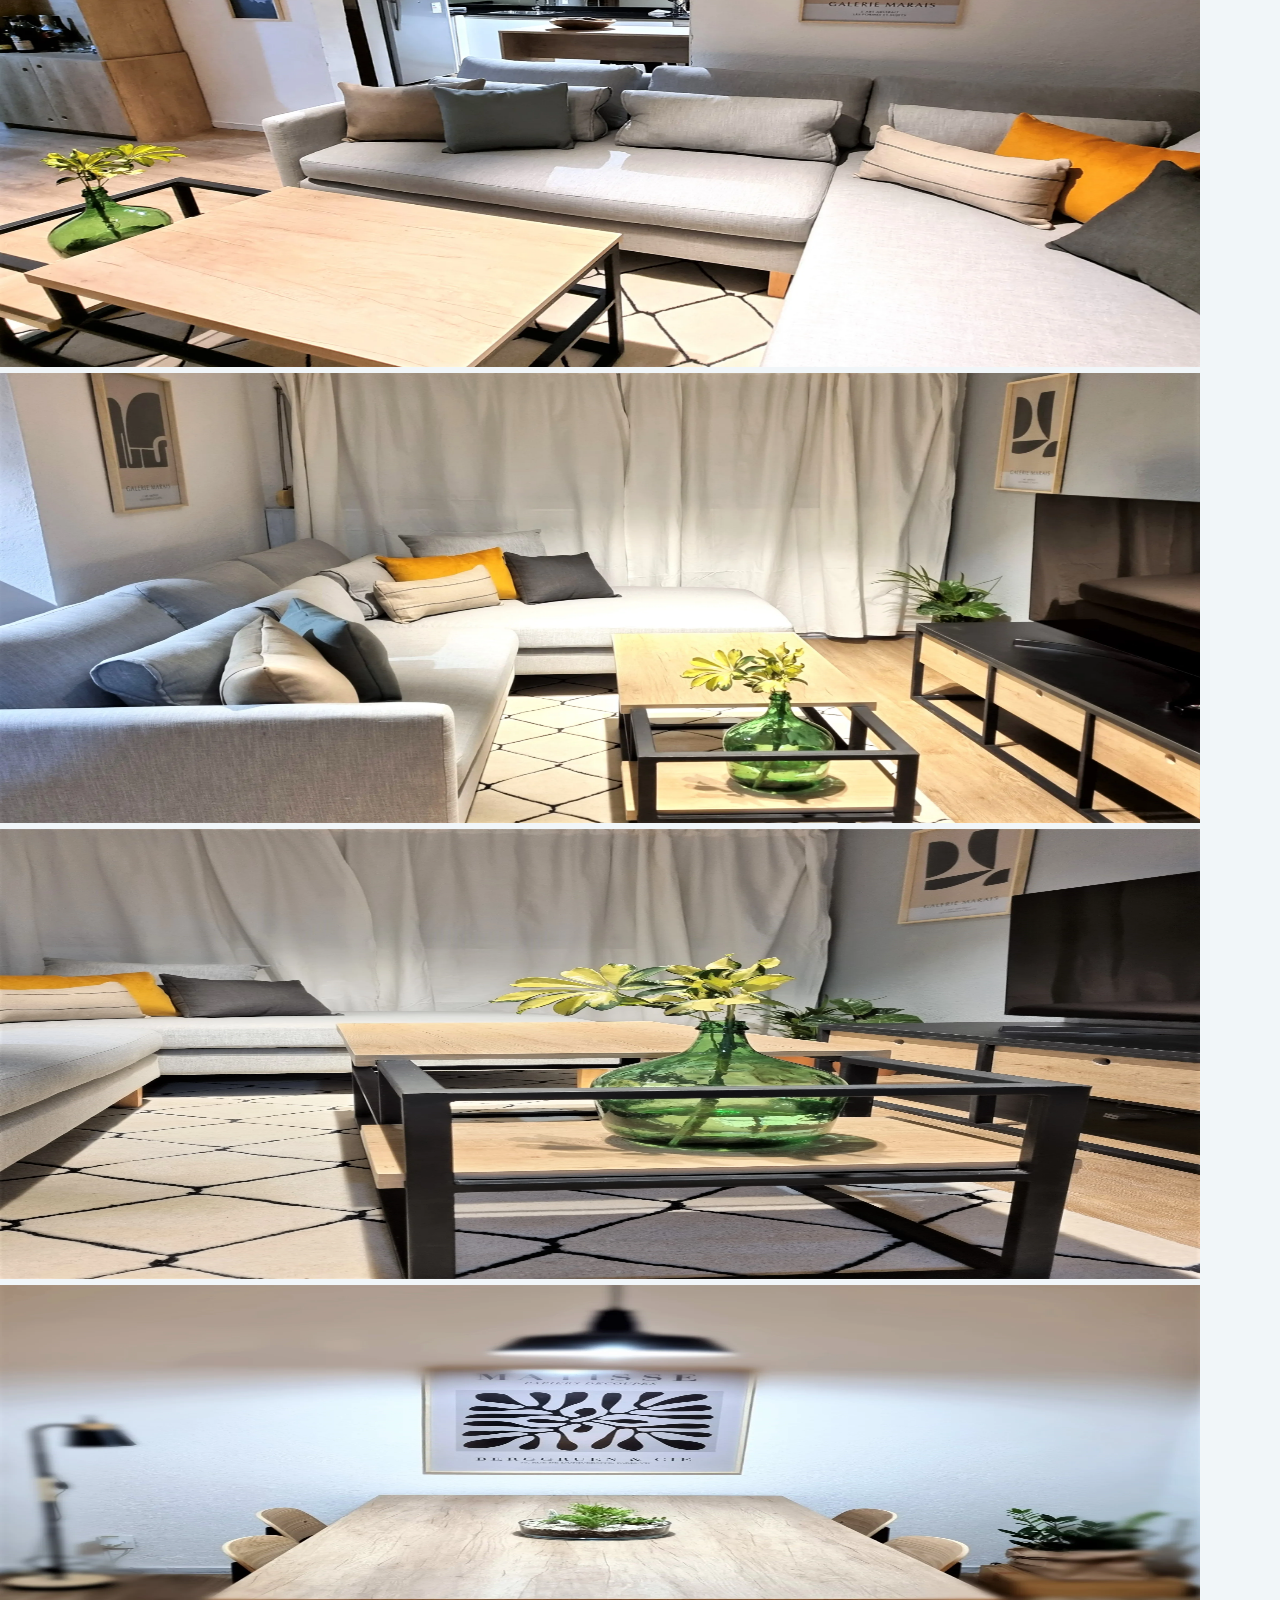
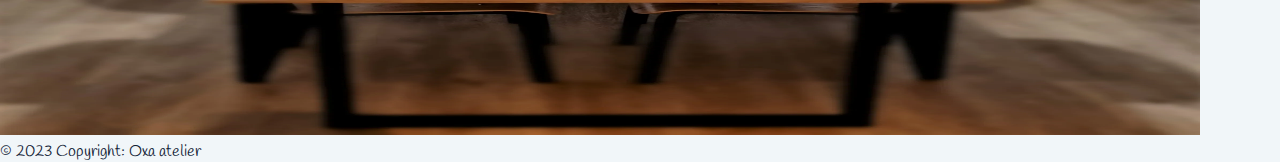
<file: Proyectos/marcos.html>
<!DOCTYPE html>
<html lang="es">
  <head>
    <meta charset="utf-8" />
    <meta name="viewport" content="width=device-width" />
    <link
      rel="shortcut icon"
      href="./imagenes/Logo-oxa.webp"
      type="image/x-icon"
    />
    <title>Oxa Deco</title>
  </head>
  <body>
    <div id="app">
      <header class="d-flex justify-content-center">
        <nav
          class="navbar navbar-expand-sm d-flex justify-content-center bg-white w-75"
          type="button"
          data-toggle="collapse"
          data-target="#navbarNav"
        >
          <button
            class="navbar-toggler btn mx-3"
            type="button"
            data-toggle="collapse"
            data-target="#navbarNav"
          >
            <span class="bi bi-justify h1"></span>
          </button>
          <div
            class="collapse navbar-collapse justify-content-end mx-3 justify-content-center"
            id="navbarNav"
          >
            <ul class="navbar-nav">
              <li class="nav-item justify-content-center d-flex">
                <a class="nav-link textoBlanco" href="./index.html"
                  >Inicio <i class="bi bi-house mx-2 textoBlanco"></i
                ></a>
              </li>
              <li class="nav-item">
                <a
                  class="nav-link justify-content-center d-flex textoBlanco"
                  href="./productos.html"
                  >Productos <i class="bi bi-bag mx-2"></i
                ></a>
              </li>
              <li class="nav-item">
                <a
                  class="nav-link justify-content-center d-flex textoBlanco"
                  href="../User/sobre_nosotros.html"
                  >Sobre nosotros <i class="bi bi-person mx-1"></i
                ></a>
              </li>
              <li class="nav-item justify-content-center d-flex">
                <a class="nav-link textoBlanco" href="../User/proyectos.html"
                  >Proyectos <i class="bi bi-briefcase mx-1"></i
                ></a>
              </li>
            </ul>
          </div>
        </nav>
      </header>

      <main>
        <h1 class="d-flex justify-content-center m-3 row">
          Proyecto Marcos
          <span class="d-flex justify-content-center"
            >Montevideo Uruguay 2022</span
          >
        </h1>

        <section class="container">
          <div class="row">
            <div
              class="col-12 mt-2 position-relative d-flex justify-content-center"
            >
              <img
                src="./imagenes/webp_folder/2 Marcos (2).webp"
                alt="imagen Florencia cocina decoracion Urguray"
                class="img-fluid"
                sizes="200px"
                width="1200px"
                height="450"
                style="z-index: 1"
                loading="lazy"
              />
            </div>
            <div
              class="col-6 container mt-2 position-relative d-flex justify-content-center"
            >
              <img
                src="./imagenes/webp_folder/2 Marcos (1).webp"
                alt="imagen Florencia cocina decoracion Urguray"
                class="img-fluid"
                sizes="200px"
                width="800"
                height="450"
                style="z-index: 1"
                loading="lazy"
              />
            </div>
            <div
              class="col-6 container mt-2 position-relative d-flex justify-content-center"
            >
              <img
                src="./imagenes/webp_folder/2 Marcos (3).webp"
                alt="imagen Florencia cocina decoracion Urguray"
                class="img-fluid"
                sizes="200px"
                width="800"
                height="450"
                style="z-index: 1"
                loading="lazy"
              />
            </div>
            <div
              class="col-12 container mt-2 position-relative d-flex justify-content-center"
            >
              <img
                src="./imagenes/webp_folder/2 Marcos (4).webp"
                alt="imagen Florencia cocina decoracion Urguray"
                class="img-fluid"
                sizes="200px"
                width="1200"
                height="450"
                style="z-index: 1"
                loading="lazy"
              />
            </div>
            <div
              class="col-12 container mt-2 position-relative d-flex justify-content-center"
            >
              <img
                src="./imagenes/webp_folder/2 Marcos (5).webp"
                alt="imagen Florencia cocina decoracion Urguray"
                class="img-fluid"
                sizes="200px"
                width="1200"
                height="450"
                style="z-index: 1"
                loading="lazy"
              />
            </div>
            <div
              class="col-6 container mt-2 position-relative d-flex justify-content-center"
            >
              <img
                src="./imagenes/webp_folder/2 Marcos (6).webp"
                alt="imagen Florencia cocina decoracion Urguray"
                class="img-fluid"
                sizes="200px"
                width="1200"
                height="450"
                style="z-index: 1"
                loading="lazy"
              />
            </div>

            <div
              class="col-6 container mt-2 position-relative d-flex justify-content-center"
            >
              <img
                src="./imagenes/webp_folder/2 Marcos (7).webp"
                alt="imagen Florencia cocina decoracion Urguray"
                class="img-fluid"
                sizes="200px"
                width="1200"
                height="450"
                style="z-index: 1"
                loading="lazy"
              />
            </div>
          </div>
        </section>
      </main>

      <footer class="text-center text-white">
        <div class="text-center textoBlanco p-3">
          © 2023 Copyright: Oxa atelier
        </div>
        <!-- Copyright -->
      </footer>
      <!--Final del pie de pagina-->
    </div>
    <!--Boostrap-->

    <!--Boostrap-->
    <link
      rel="stylesheet"
      href="../css/master.css"
      rel="preload"
      charset="utf-8"
    />

    <link
      async
      href="https://cdn.jsdelivr.net/npm/bootstrap@5.3.0-alpha3/dist/css/bootstrap.min.css"
      rel="stylesheet"
      integrity="sha384-KK94CHFLLe+nY2dmCWGMq91rCGa5gtU4mk92HdvYe+M/SXH301p5ILy+dN9+nJOZ"
      crossorigin="anonymous"
    />
    <link
      rel="stylesheet"
      href="https://cdn.jsdelivr.net/npm/bootstrap-icons@1.10.5/font/bootstrap-icons.css"
    />
    <script
      src="https://code.jquery.com/jquery-3.3.1.slim.min.js"
      integrity="sha384-q8i/X+965DzO0rT7abK41JStQIAqVgRVzpbzo5smXKp4YfRvH+8abtTE1Pi6jizo"
      crossorigin="anonymous"
    ></script>
    <script
      async
      src="https://cdn.jsdelivr.net/npm/popper.js@1.14.7/dist/umd/popper.min.js"
      integrity="sha384-UO2eT0CpHqdSJQ6hJty5KVphtPhzWj9WO1clHTMGa3JDZwrnQq4sF86dIHNDz0W1"
      crossorigin="anonymous"
    ></script>
    <script
      src="https://cdn.jsdelivr.net/npm/bootstrap@4.3.1/dist/js/bootstrap.min.js"
      integrity="sha384-JjSmVgyd0p3pXB1rRibZUAYoIIy6OrQ6VrjIEaFf/nJGzIxFDsf4x0xIM+B07jRM"
      crossorigin="anonymous"
    ></script>
  </body>
</html>
</file>
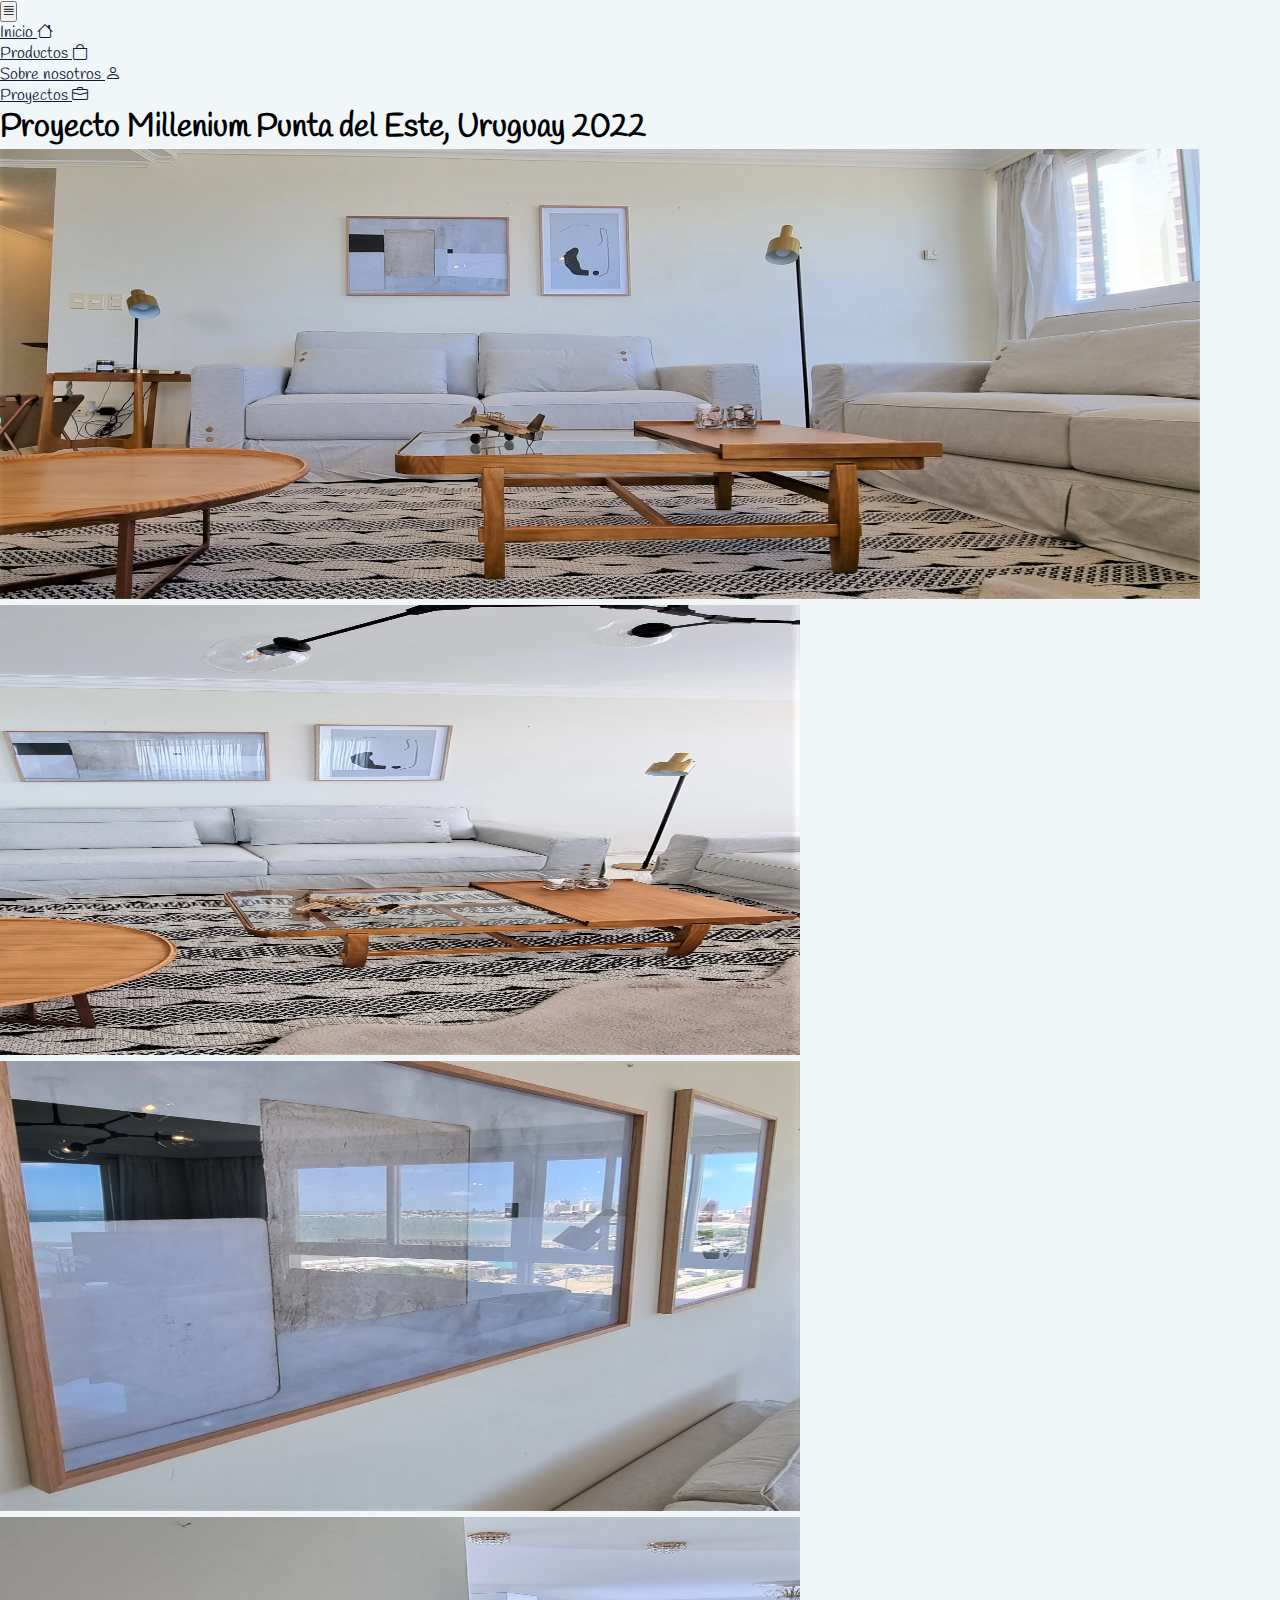
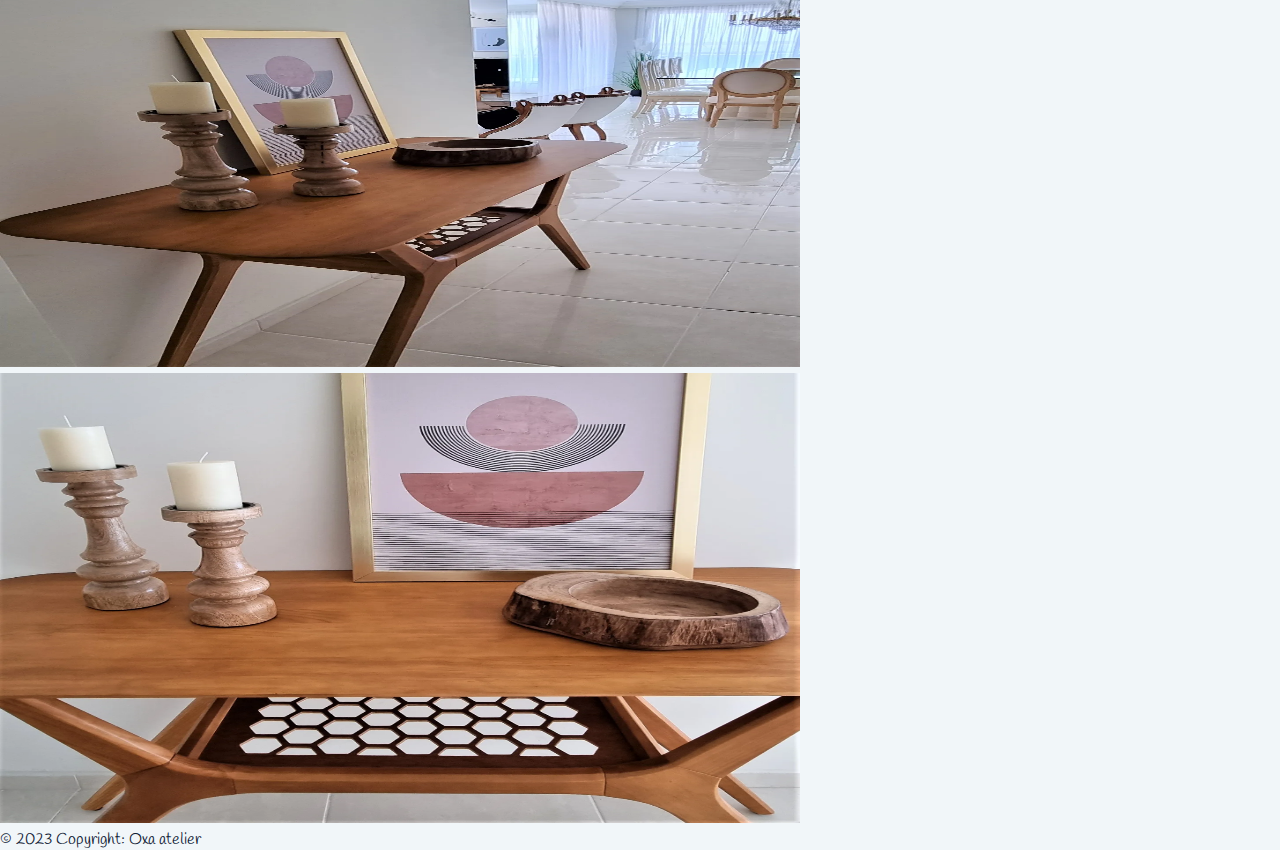
<file: Proyectos/millenium.html>
<!DOCTYPE html>
<html lang="es">
  <head>
    <meta charset="utf-8" />
    <meta name="viewport" content="width=device-width" />
    <link
      rel="shortcut icon"
      href="./imagenes/Logo-oxa.webp"
      type="image/x-icon"
    />
    <title>Oxa Deco</title>
  </head>
  <body>
    <div id="app">
      <header class="d-flex justify-content-center">
        <nav
          class="navbar navbar-expand-sm d-flex justify-content-center bg-white w-75"
          type="button"
          data-toggle="collapse"
          data-target="#navbarNav"
        >
          <button
            class="navbar-toggler btn mx-3"
            type="button"
            data-toggle="collapse"
            data-target="#navbarNav"
          >
            <span class="bi bi-justify h1"></span>
          </button>
          <div
            class="collapse navbar-collapse justify-content-end mx-3 justify-content-center"
            id="navbarNav"
          >
            <ul class="navbar-nav">
              <li class="nav-item justify-content-center d-flex">
                <a class="nav-link textoBlanco" href="./index.html"
                  >Inicio <i class="bi bi-house mx-2 textoBlanco"></i
                ></a>
              </li>
              <li class="nav-item">
                <a
                  class="nav-link justify-content-center d-flex textoBlanco"
                  href="./productos.html"
                  >Productos <i class="bi bi-bag mx-2"></i
                ></a>
              </li>
              <li class="nav-item">
                <a
                  class="nav-link justify-content-center d-flex textoBlanco"
                  href="../User/sobre_nosotros.html"
                  >Sobre nosotros <i class="bi bi-person mx-1"></i
                ></a>
              </li>
              <li class="nav-item justify-content-center d-flex">
                <a class="nav-link textoBlanco" href="../User/proyectos.html"
                  >Proyectos <i class="bi bi-briefcase mx-1"></i
                ></a>
              </li>
            </ul>
          </div>
        </nav>
      </header>

      <main>
        <h1 class="d-flex justify-content-center m-3 row">
          Proyecto Millenium Punta del Este,
          <span class="d-flex justify-content-center"> Uruguay 2022</span>
        </h1>

        <section class="container">
          <div class="row">
            <div
              class="col-12 mt-2 position-relative d-flex justify-content-center"
            >
              <img
                src="./imagenes/webp_folder/0 Millenium (2).webp"
                alt="imagen Florencia cocina decoracion Urguray"
                class="img-fluid"
                sizes="200px"
                width="1200px"
                height="450"
                style="z-index: 1"
                loading="lazy"
              />

              <h2
                class="position-absolute top-50 start-50 translate-middle text-center textoBlanco glass p-2 rounded"
                style="z-index: 2"
              ></h2>
            </div>
            <div
              class="col-6 container mt-2 position-relative d-flex justify-content-center"
            >
              <img
                src="./imagenes/webp_folder/0 Millenium (1).webp"
                alt="imagen Florencia cocina decoracion Urguray"
                class="img-fluid"
                sizes="200px"
                width="800"
                height="450"
                style="z-index: 1"
                loading="lazy"
              />
            </div>
            <div
              class="col-6 container mt-2 position-relative d-flex justify-content-center"
            >
              <img
                src="./imagenes/webp_folder/0 Millenium (3).webp"
                alt="imagen Florencia cocina decoracion Urguray"
                class="img-fluid"
                sizes="200px"
                width="800"
                height="450"
                style="z-index: 1"
                loading="lazy"
              />
            </div>
            <div
              class="col container mt-2 position-relative d-flex justify-content-center"
            >
              <img
                src="./imagenes/webp_folder/0 Millenium (4).webp"
                alt="imagen Florencia cocina decoracion Urguray"
                class="img-fluid"
                sizes="200px"
                width="800"
                height="450"
                style="z-index: 1"
                loading="lazy"
              />
            </div>
            <div
              class="col container mt-2 position-relative d-flex justify-content-center"
            >
              <img
                src="./imagenes/webp_folder/0 Millenium (5).webp"
                alt="imagen Florencia cocina decoracion Urguray"
                class="img-fluid"
                sizes="200px"
                width="800"
                height="450"
                style="z-index: 1"
                loading="lazy"
              />
            </div>
          </div>
        </section>
      </main>

      <footer class="text-center text-white">
        <div class="text-center textoBlanco p-3">
          © 2023 Copyright: Oxa atelier
        </div>
        <!-- Copyright -->
      </footer>
      <!--Final del pie de pagina-->
    </div>
    <!--Boostrap-->

    <!--Boostrap-->
    <link
      rel="stylesheet"
      href="../css/master.css"
      rel="preload"
      charset="utf-8"
    />

    <link
      async
      href="https://cdn.jsdelivr.net/npm/bootstrap@5.3.0-alpha3/dist/css/bootstrap.min.css"
      rel="stylesheet"
      integrity="sha384-KK94CHFLLe+nY2dmCWGMq91rCGa5gtU4mk92HdvYe+M/SXH301p5ILy+dN9+nJOZ"
      crossorigin="anonymous"
    />
    <link
      rel="stylesheet"
      href="https://cdn.jsdelivr.net/npm/bootstrap-icons@1.10.5/font/bootstrap-icons.css"
    />
    <script
      src="https://code.jquery.com/jquery-3.3.1.slim.min.js"
      integrity="sha384-q8i/X+965DzO0rT7abK41JStQIAqVgRVzpbzo5smXKp4YfRvH+8abtTE1Pi6jizo"
      crossorigin="anonymous"
    ></script>
    <script
      async
      src="https://cdn.jsdelivr.net/npm/popper.js@1.14.7/dist/umd/popper.min.js"
      integrity="sha384-UO2eT0CpHqdSJQ6hJty5KVphtPhzWj9WO1clHTMGa3JDZwrnQq4sF86dIHNDz0W1"
      crossorigin="anonymous"
    ></script>
    <script
      src="https://cdn.jsdelivr.net/npm/bootstrap@4.3.1/dist/js/bootstrap.min.js"
      integrity="sha384-JjSmVgyd0p3pXB1rRibZUAYoIIy6OrQ6VrjIEaFf/nJGzIxFDsf4x0xIM+B07jRM"
      crossorigin="anonymous"
    ></script>
  </body>
</html>
</file>
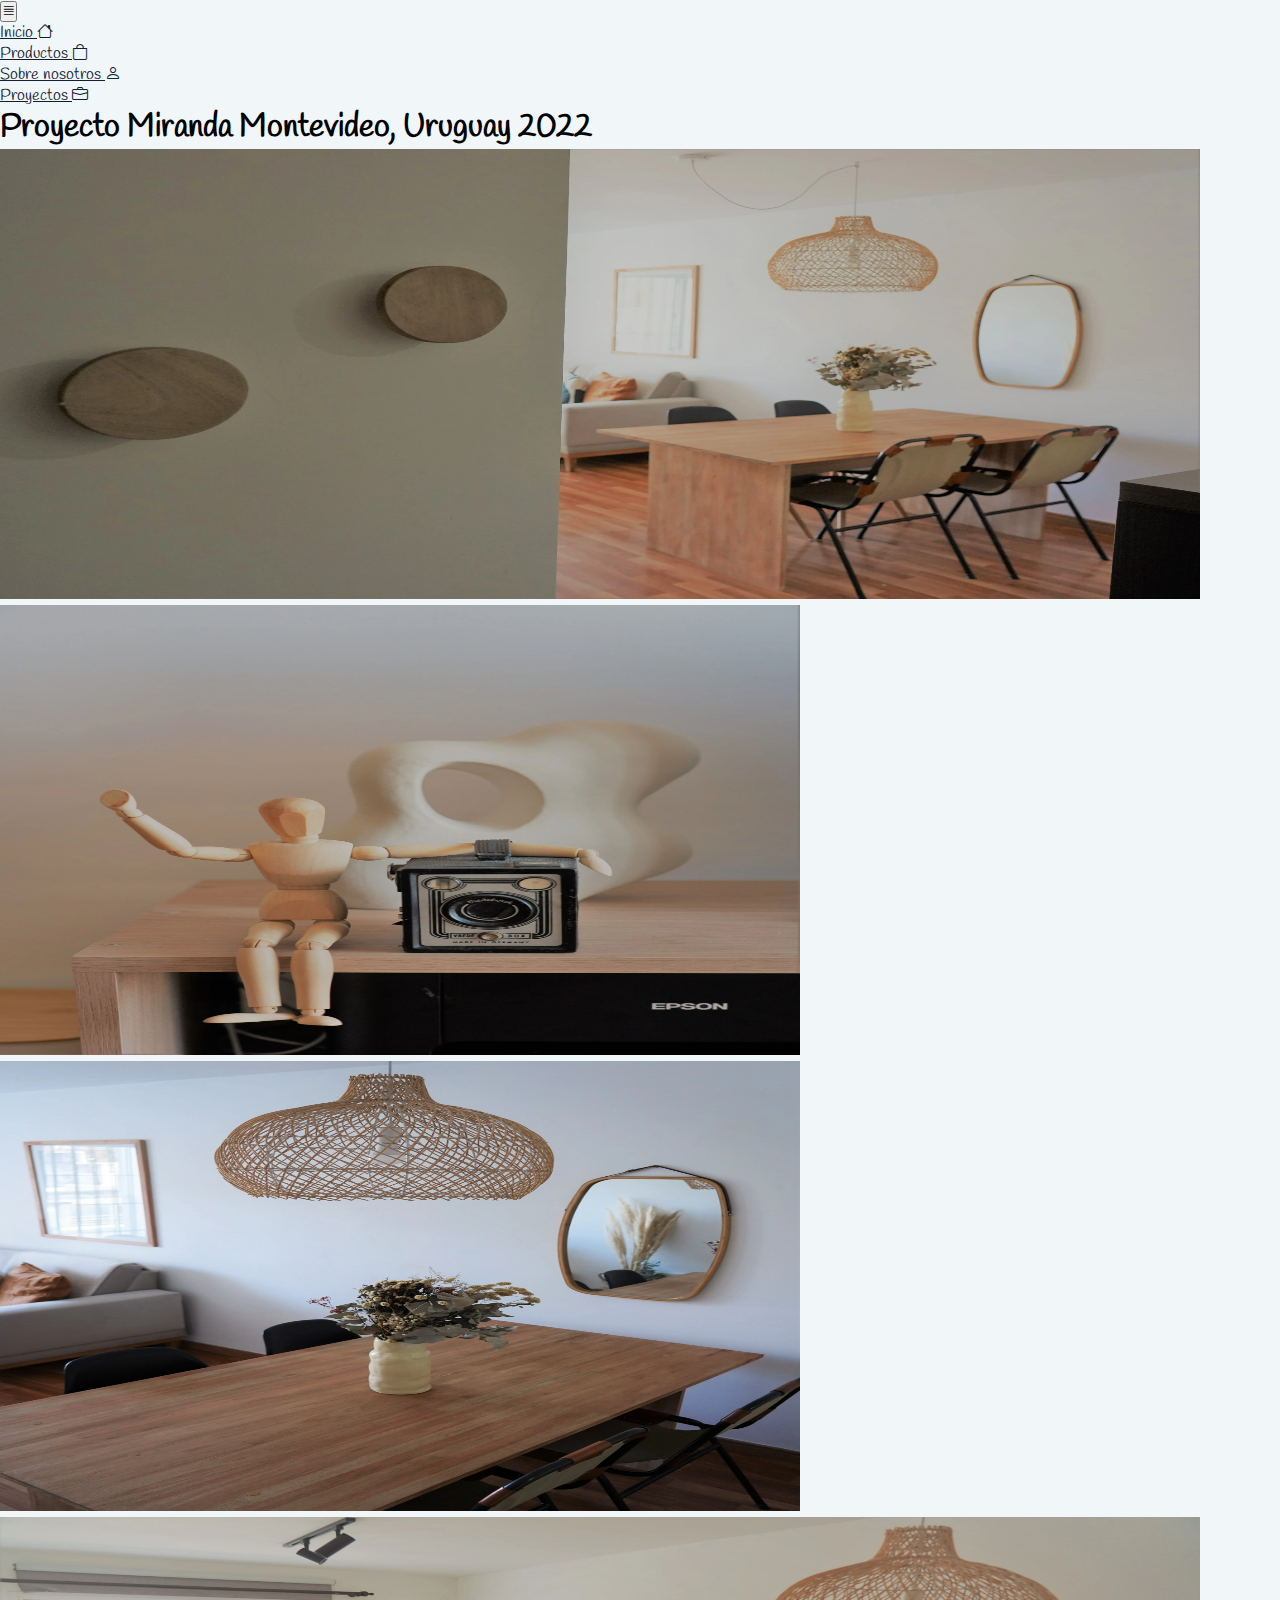
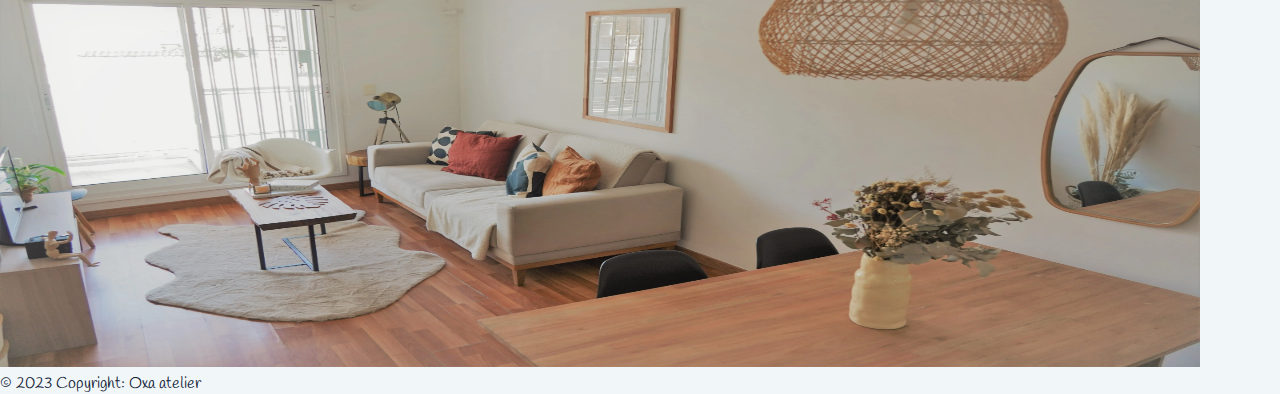
<file: Proyectos/miranda.html>
<!DOCTYPE html>
<html lang="es">
  <head>
    <meta charset="utf-8" />
    <meta name="viewport" content="width=device-width" />
    <link
      rel="shortcut icon"
      href="./imagenes/Logo-oxa.webp"
      type="image/x-icon"
    />
    <title>Oxa Deco</title>
  </head>
  <body>
    <div id="app">
      <header class="d-flex justify-content-center">
        <nav
          class="navbar navbar-expand-sm d-flex justify-content-center bg-white w-75"
          type="button"
          data-toggle="collapse"
          data-target="#navbarNav"
        >
          <button
            class="navbar-toggler btn mx-3"
            type="button"
            data-toggle="collapse"
            data-target="#navbarNav"
          >
            <span class="bi bi-justify h1"></span>
          </button>
          <div
            class="collapse navbar-collapse justify-content-end mx-3 justify-content-center"
            id="navbarNav"
          >
            <ul class="navbar-nav">
              <li class="nav-item justify-content-center d-flex">
                <a class="nav-link textoBlanco" href="./index.html"
                  >Inicio <i class="bi bi-house mx-2 textoBlanco"></i
                ></a>
              </li>
              <li class="nav-item">
                <a
                  class="nav-link justify-content-center d-flex textoBlanco"
                  href="./productos.html"
                  >Productos <i class="bi bi-bag mx-2"></i
                ></a>
              </li>
              <li class="nav-item">
                <a
                  class="nav-link justify-content-center d-flex textoBlanco"
                  href="../User/sobre_nosotros.html"
                  >Sobre nosotros <i class="bi bi-person mx-1"></i
                ></a>
              </li>
              <li class="nav-item justify-content-center d-flex">
                <a class="nav-link textoBlanco" href="../User/proyectos.html"
                  >Proyectos <i class="bi bi-briefcase mx-1"></i
                ></a>
              </li>
            </ul>
          </div>
        </nav>
      </header>

      <main>
        <h1 class="d-flex justify-content-center m-3 row">
          Proyecto Miranda Montevideo,<span class="d-flex justify-content-center"> Uruguay 2022</span>
        </h1>

        <section class="container">
          <div class="row">
            <div
              class="col-12 mt-2 position-relative d-flex justify-content-center"
            >
              <img
                src="./imagenes/webp_folder/12 Miranda (2).webp"
                alt="imagen Florencia cocina decoracion Urguray"
                class="img-fluid"
                sizes="200px"
                width="1200px"
                height="450"
                style="z-index: 1"
                loading="lazy"
              />

              
            </div>
            <div
              class="col container mt-2 position-relative d-flex justify-content-center"
            >
              <img
                src="./imagenes/webp_folder/12 Miranda (1).webp"
                alt="imagen Florencia cocina decoracion Urguray"
                class="img-fluid"
                sizes="200px"
                width="800"
                height="450"
                style="z-index: 1"
                loading="lazy"
              />

              
            </div>
            <div
              class="col container mt-2 position-relative d-flex justify-content-center"
            >
              <img
                src="./imagenes/webp_folder/12 Proyecto Miranda Montevideo,Uruguay 2022.webp"
                alt="imagen Florencia cocina decoracion Urguray"
                class="img-fluid"
                sizes="200px"
                width="800"
                height="450"
                style="z-index: 1"
                loading="lazy"
              />

              
            </div>
            <div
              class="col-12 container mt-2 position-relative d-flex justify-content-center"
            >
              <img
                src="./imagenes/webp_folder/12 Miranda (3).webp"
                alt="imagen Florencia cocina decoracion Urguray"
                class="img-fluid"
                sizes="200px"
                width="1200"
                height="450"
                style="z-index: 1"
                loading="lazy"
              />

              
            </div>
          </div>
        </section>
      </main>

      <footer class="text-center text-white">
        <div class="text-center textoBlanco p-3">
          © 2023 Copyright: Oxa atelier
        </div>
        <!-- Copyright -->
      </footer>
      <!--Final del pie de pagina-->
    </div>
    <!--Boostrap-->

    <!--Boostrap-->
    <link
      rel="stylesheet"
      href="../css/master.css"
      rel="preload"
      charset="utf-8"
    />

    <link
      async
      href="https://cdn.jsdelivr.net/npm/bootstrap@5.3.0-alpha3/dist/css/bootstrap.min.css"
      rel="stylesheet"
      integrity="sha384-KK94CHFLLe+nY2dmCWGMq91rCGa5gtU4mk92HdvYe+M/SXH301p5ILy+dN9+nJOZ"
      crossorigin="anonymous"
    />
    <link
      rel="stylesheet"
      href="https://cdn.jsdelivr.net/npm/bootstrap-icons@1.10.5/font/bootstrap-icons.css"
    />
    <script
      src="https://code.jquery.com/jquery-3.3.1.slim.min.js"
      integrity="sha384-q8i/X+965DzO0rT7abK41JStQIAqVgRVzpbzo5smXKp4YfRvH+8abtTE1Pi6jizo"
      crossorigin="anonymous"
    ></script>
    <script
      async
      src="https://cdn.jsdelivr.net/npm/popper.js@1.14.7/dist/umd/popper.min.js"
      integrity="sha384-UO2eT0CpHqdSJQ6hJty5KVphtPhzWj9WO1clHTMGa3JDZwrnQq4sF86dIHNDz0W1"
      crossorigin="anonymous"
    ></script>
    <script
      src="https://cdn.jsdelivr.net/npm/bootstrap@4.3.1/dist/js/bootstrap.min.js"
      integrity="sha384-JjSmVgyd0p3pXB1rRibZUAYoIIy6OrQ6VrjIEaFf/nJGzIxFDsf4x0xIM+B07jRM"
      crossorigin="anonymous"
    ></script>
  </body>
</html>
</file>
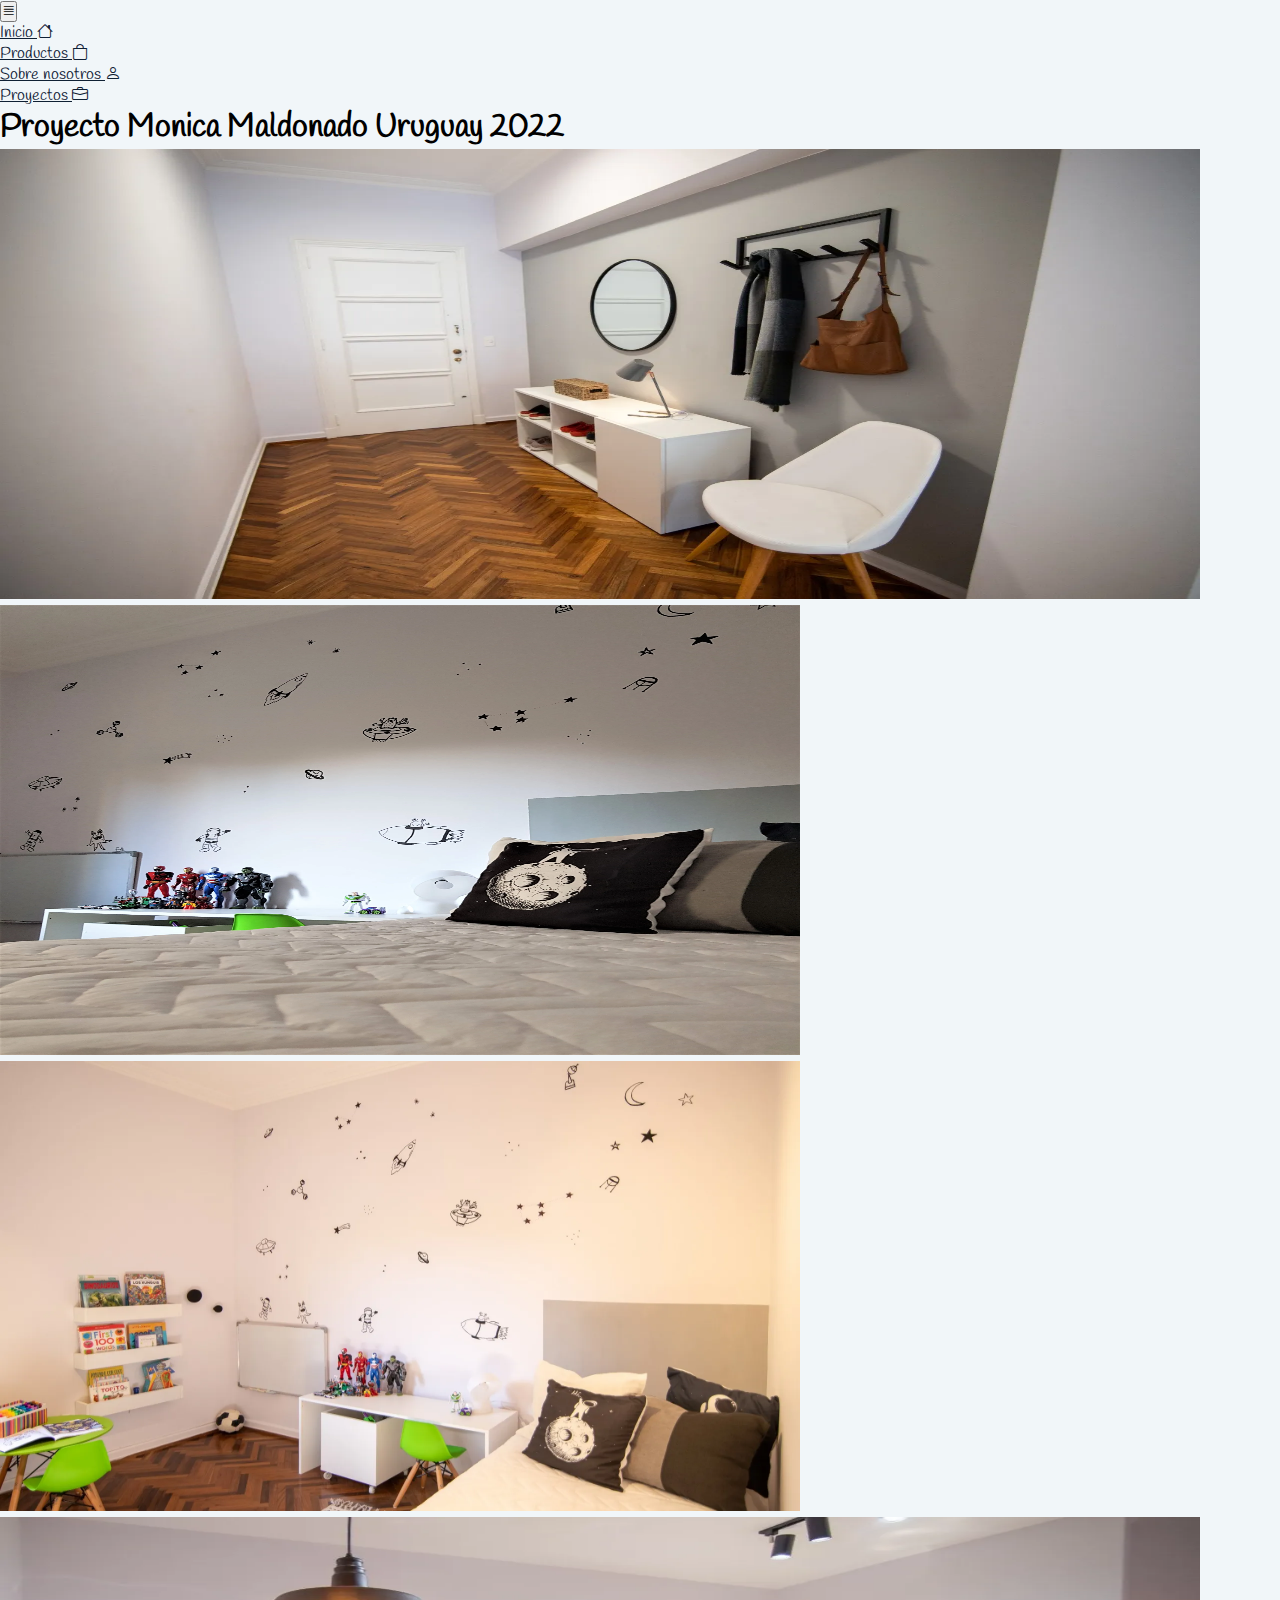
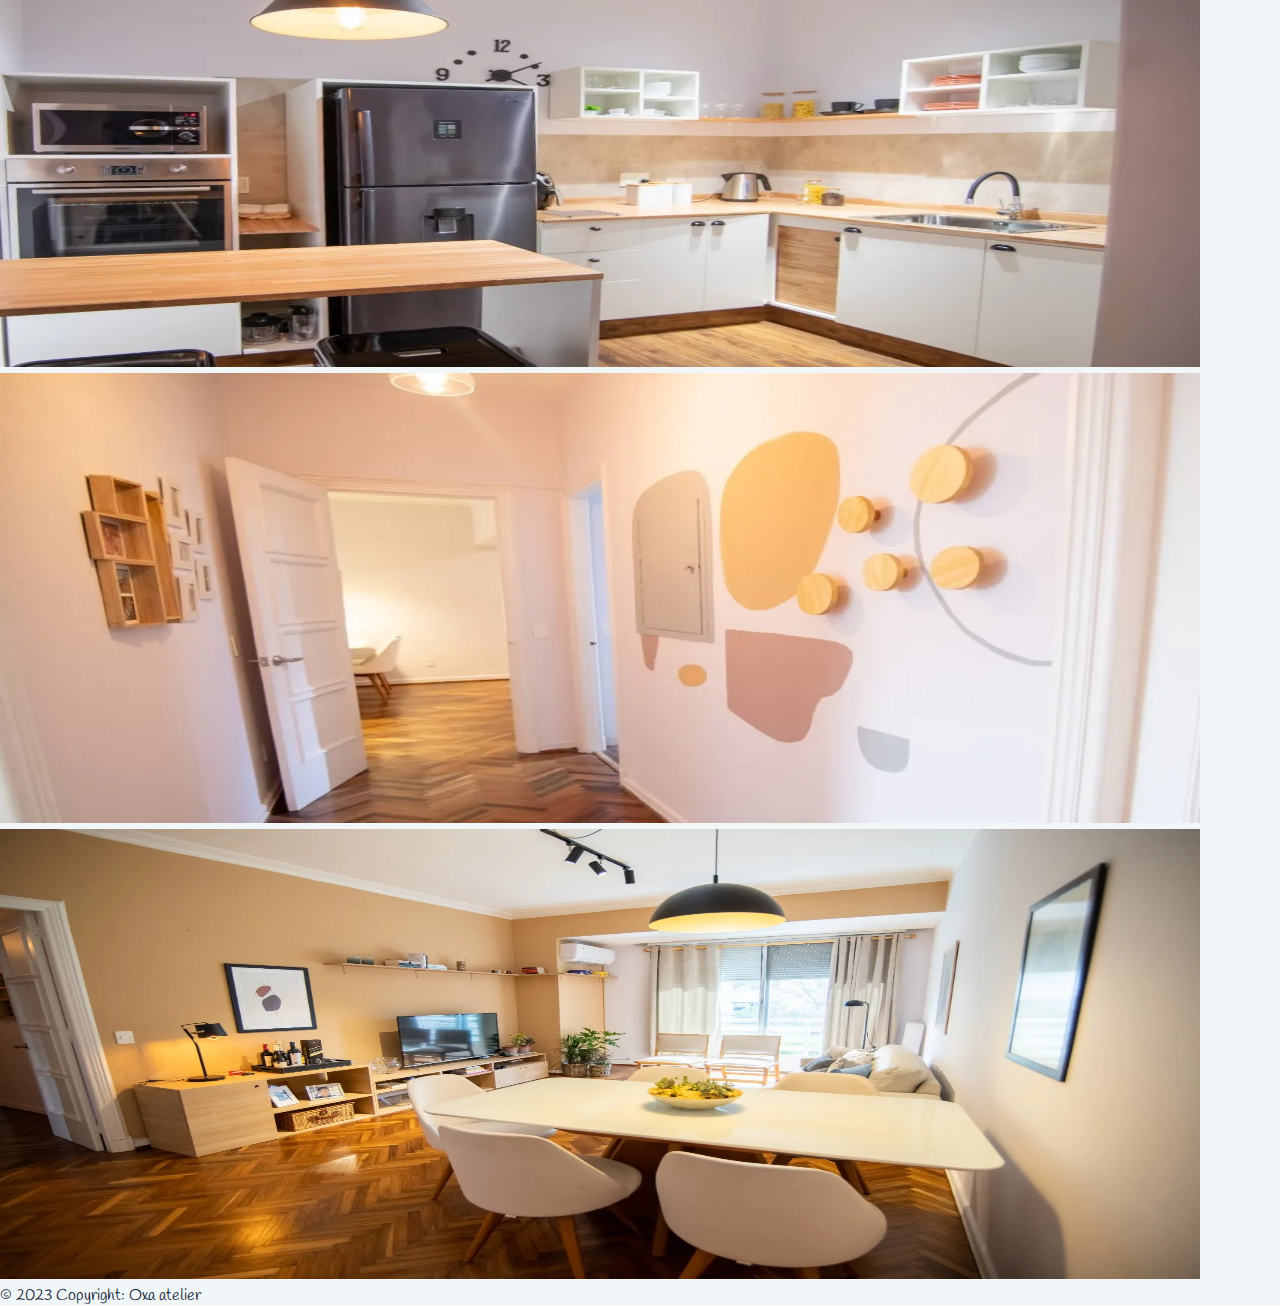
<file: Proyectos/monica.html>
<!DOCTYPE html>
<html lang="es">
  <head>
    <meta charset="utf-8" />
    <meta name="viewport" content="width=device-width" />
    <link
      rel="shortcut icon"
      href="./imagenes/Logo-oxa.webp"
      type="image/x-icon"
    />
    <title>Oxa Deco</title>
  </head>
  <body>
    <div id="app">
      <header class="d-flex justify-content-center">
        <nav
          class="navbar navbar-expand-sm d-flex justify-content-center bg-white w-75"
          type="button"
          data-toggle="collapse"
          data-target="#navbarNav"
        >
          <button
            class="navbar-toggler btn mx-3"
            type="button"
            data-toggle="collapse"
            data-target="#navbarNav"
          >
            <span class="bi bi-justify h1"></span>
          </button>
          <div
            class="collapse navbar-collapse justify-content-end mx-3 justify-content-center"
            id="navbarNav"
          >
            <ul class="navbar-nav">
              <li class="nav-item justify-content-center d-flex">
                <a class="nav-link textoBlanco" href="./index.html"
                  >Inicio <i class="bi bi-house mx-2 textoBlanco"></i
                ></a>
              </li>
              <li class="nav-item">
                <a
                  class="nav-link justify-content-center d-flex textoBlanco"
                  href="./productos.html"
                  >Productos <i class="bi bi-bag mx-2"></i
                ></a>
              </li>
              <li class="nav-item">
                <a
                  class="nav-link justify-content-center d-flex textoBlanco"
                  href="../User/sobre_nosotros.html"
                  >Sobre nosotros <i class="bi bi-person mx-1"></i
                ></a>
              </li>
              <li class="nav-item justify-content-center d-flex">
                <a class="nav-link textoBlanco" href="../User/proyectos.html"
                  >Proyectos <i class="bi bi-briefcase mx-1"></i
                ></a>
              </li>
            </ul>
          </div>
        </nav>
      </header>

      <main>
        <h1 class="d-flex justify-content-center m-3 row">
          Proyecto Monica
          <span class="d-flex justify-content-center"
            >Maldonado Uruguay 2022</span
          >
        </h1>

        <section class="container">
          <div class="row">
            <div
              class="col-12 mt-2 position-relative d-flex justify-content-center"
            >
              <img
                src="./imagenes/webp_folder/8 Monica (2).webp"
                alt="imagen Florencia cocina decoracion Urguray"
                class="img-fluid"
                sizes="200px"
                width="1200px"
                height="450"
                loading="lazy"
              />
            </div>
            <div
              class="col-6 container mt-2 position-relative d-flex justify-content-center"
            >
              <img
                src="./imagenes/webp_folder/8 Monica (1).webp"
                alt="imagen Florencia cocina decoracion Urguray"
                class="img-fluid"
                sizes="200px"
                width="800"
                height="450"
                loading="lazy"
              />
            </div>
            <div
              class="col-6 container mt-2 position-relative d-flex justify-content-center"
            >
              <img
                src="./imagenes/webp_folder/8 Monica (3).webp"
                alt="imagen Florencia cocina decoracion Urguray"
                class="img-fluid"
                sizes="200px"
                width="800"
                height="450"
                loading="lazy"
              />
            </div>

            <div
              class="container mt-2 position-relative d-flex justify-content-center"
            >
              <img
                src="./imagenes/webp_folder/8 Monica (4).webp"
                alt="imagen Florencia cocina decoracion Urguray"
                class="img-fluid"
                sizes="200px"
                width="1200"
                height="450"
                loading="lazy"
              />
            </div>

            <div
              class="container mt-2 position-relative d-flex justify-content-center"
            >
              <img
                src="./imagenes/webp_folder/8 Monica (5).webp"
                alt="imagen Florencia cocina decoracion Urguray"
                class="img-fluid"
                sizes="200px"
                width="1200"
                height="450"
                loading="lazy"
              />
            </div>
            <div
              class="container mt-2 position-relative d-flex justify-content-center"
            >
              <img
                src="./imagenes/webp_folder/8 Monica (6).webp"
                alt="imagen Florencia cocina decoracion Urguray"
                class="img-fluid"
                sizes="200px"
                width="1200"
                height="450"
                loading="lazy"
              />
            </div>
          </div>
        </section>
      </main>

      <footer class="text-center text-white">
        <div class="text-center textoBlanco p-3">
          © 2023 Copyright: Oxa atelier
        </div>
        <!-- Copyright -->
      </footer>
      <!--Final del pie de pagina-->
    </div>
    <!--Boostrap-->

    <!--Boostrap-->
    <link
      rel="stylesheet"
      href="../css/master.css"
      rel="preload"
      charset="utf-8"
    />

    <link
      async
      href="https://cdn.jsdelivr.net/npm/bootstrap@5.3.0-alpha3/dist/css/bootstrap.min.css"
      rel="stylesheet"
      integrity="sha384-KK94CHFLLe+nY2dmCWGMq91rCGa5gtU4mk92HdvYe+M/SXH301p5ILy+dN9+nJOZ"
      crossorigin="anonymous"
    />
    <link
      rel="stylesheet"
      href="https://cdn.jsdelivr.net/npm/bootstrap-icons@1.10.5/font/bootstrap-icons.css"
    />
    <script
      src="https://code.jquery.com/jquery-3.3.1.slim.min.js"
      integrity="sha384-q8i/X+965DzO0rT7abK41JStQIAqVgRVzpbzo5smXKp4YfRvH+8abtTE1Pi6jizo"
      crossorigin="anonymous"
    ></script>
    <script
      async
      src="https://cdn.jsdelivr.net/npm/popper.js@1.14.7/dist/umd/popper.min.js"
      integrity="sha384-UO2eT0CpHqdSJQ6hJty5KVphtPhzWj9WO1clHTMGa3JDZwrnQq4sF86dIHNDz0W1"
      crossorigin="anonymous"
    ></script>
    <script
      src="https://cdn.jsdelivr.net/npm/bootstrap@4.3.1/dist/js/bootstrap.min.js"
      integrity="sha384-JjSmVgyd0p3pXB1rRibZUAYoIIy6OrQ6VrjIEaFf/nJGzIxFDsf4x0xIM+B07jRM"
      crossorigin="anonymous"
    ></script>
  </body>
</html>
</file>
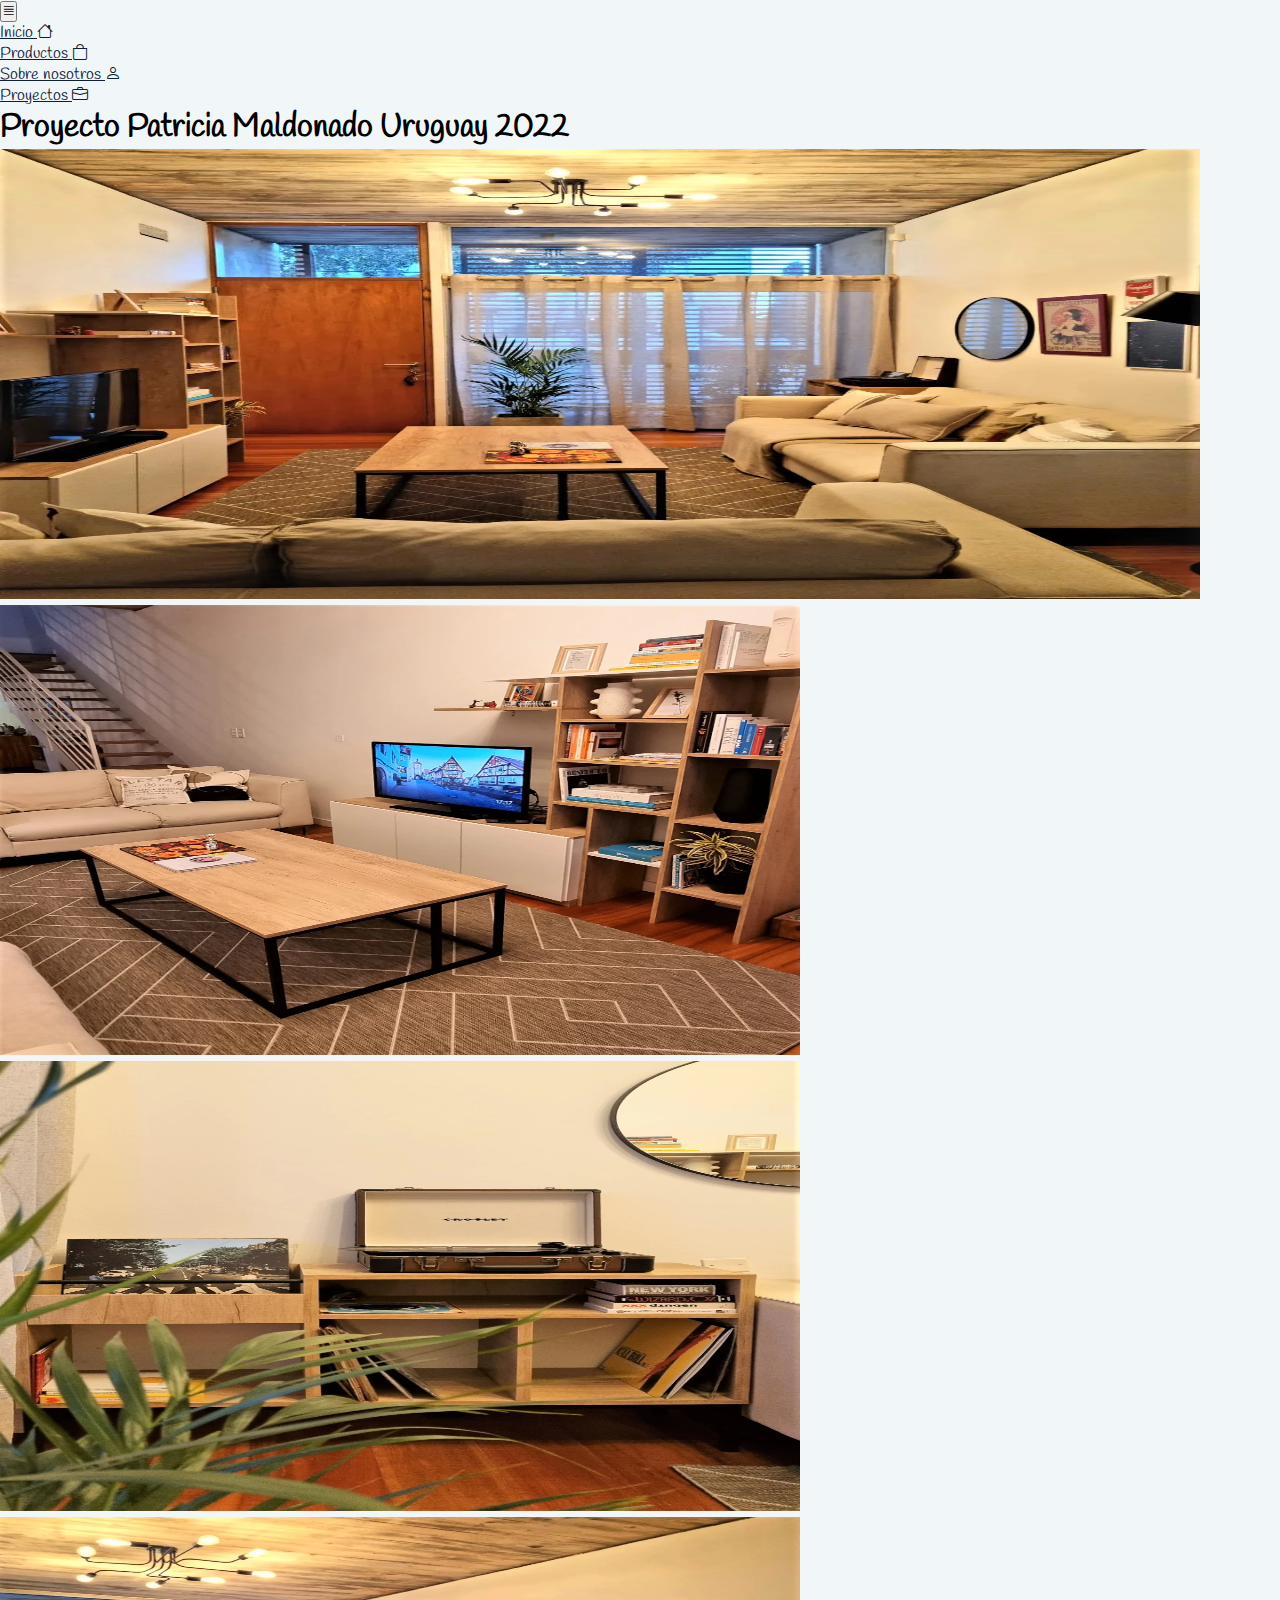
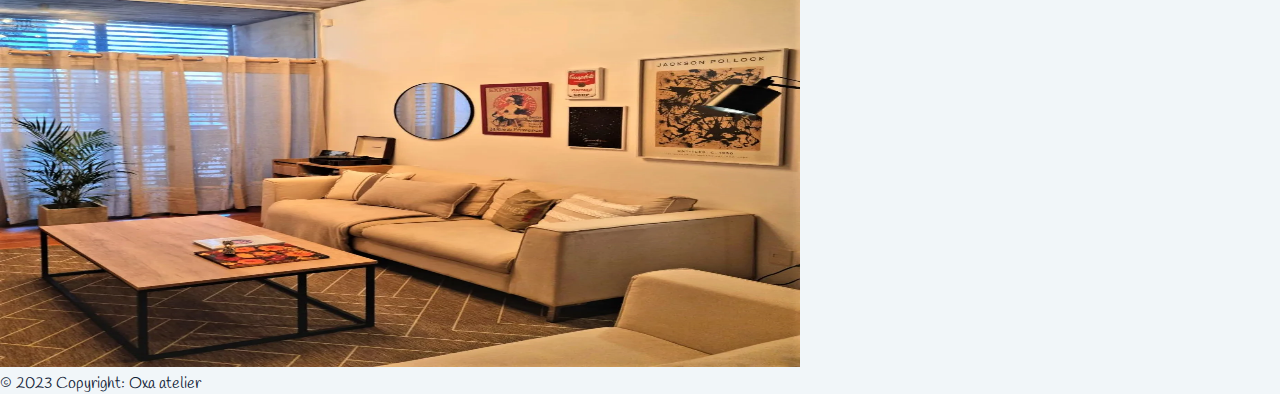
<file: Proyectos/patricia.html>
<!DOCTYPE html>
<html lang="es">
  <head>
    <meta charset="utf-8" />
    <meta name="viewport" content="width=device-width" />
    <link
      rel="shortcut icon"
      href="./imagenes/Logo-oxa.webp"
      type="image/x-icon"
    />
    <title>Oxa Deco</title>
  </head>
  <body>
    <div id="app">
      <header class="d-flex justify-content-center">
        <nav
          class="navbar navbar-expand-sm d-flex justify-content-center bg-white w-75"
          type="button"
          data-toggle="collapse"
          data-target="#navbarNav"
        >
          <button
            class="navbar-toggler btn mx-3"
            type="button"
            data-toggle="collapse"
            data-target="#navbarNav"
          >
            <span class="bi bi-justify h1"></span>
          </button>
          <div
            class="collapse navbar-collapse justify-content-end mx-3 justify-content-center"
            id="navbarNav"
          >
            <ul class="navbar-nav">
              <li class="nav-item justify-content-center d-flex">
                <a class="nav-link textoBlanco" href="./index.html"
                  >Inicio <i class="bi bi-house mx-2 textoBlanco"></i
                ></a>
              </li>
              <li class="nav-item">
                <a
                  class="nav-link justify-content-center d-flex textoBlanco"
                  href="./productos.html"
                  >Productos <i class="bi bi-bag mx-2"></i
                ></a>
              </li>
              <li class="nav-item">
                <a
                  class="nav-link justify-content-center d-flex textoBlanco"
                  href="../User/sobre_nosotros.html"
                  >Sobre nosotros <i class="bi bi-person mx-1"></i
                ></a>
              </li>
              <li class="nav-item justify-content-center d-flex">
                <a class="nav-link textoBlanco" href="../User/proyectos.html"
                  >Proyectos <i class="bi bi-briefcase mx-1"></i
                ></a>
              </li>
            </ul>
          </div>
        </nav>
      </header>

      <main>
        <h1 class="d-flex justify-content-center m-3 row">
          Proyecto Patricia
          <span class="d-flex justify-content-center"
            >Maldonado Uruguay 2022</span
          >
        </h1>

        <section class="container">
          <div class="row">
            <div
              class="col-12 mt-2 position-relative d-flex justify-content-center"
            >
              <img
                src="./imagenes/webp_folder/5 Patricia (1).webp"
                alt="imagen Florencia cocina decoracion Urguray"
                class="img-fluid"
                sizes="200px"
                width="1200px"
                height="450"
                loading="lazy"
              />
            </div>
            <div
              class="col-6 container mt-2 position-relative d-flex justify-content-center"
            >
              <img
                src="./imagenes/webp_folder/5 Patricia (5).webp"
                alt="imagen Florencia cocina decoracion Urguray"
                class="img-fluid"
                sizes="200px"
                width="800"
                height="450"
                loading="lazy"
              />
            </div>
            <div
              class="col-6 container mt-2 position-relative d-flex justify-content-center"
            >
              <img
                src="./imagenes/webp_folder/5 Patricia (3).webp"
                alt="imagen Florencia cocina decoracion Urguray"
                class="img-fluid"
                sizes="200px"
                width="800"
                height="450"
                loading="lazy"
              />
            </div>

            <div
              class="col-6 container mt-2 position-relative d-flex justify-content-center"
            >
              <img
                src="./imagenes/webp_folder/5 Patricia (2).webp"
                alt="imagen Florencia cocina decoracion Urguray"
                class="img-fluid"
                sizes="200px"
                width="800"
                height="450"
                loading="lazy"
              />
            </div>
          </div>
        </section>
      </main>

      <footer class="text-center text-white">
        <div class="text-center textoBlanco p-3">
          © 2023 Copyright: Oxa atelier
        </div>
        <!-- Copyright -->
      </footer>
      <!--Final del pie de pagina-->
    </div>
    <!--Boostrap-->

    <!--Boostrap-->
    <link
      rel="stylesheet"
      href="../css/master.css"
      rel="preload"
      charset="utf-8"
    />

    <link
      async
      href="https://cdn.jsdelivr.net/npm/bootstrap@5.3.0-alpha3/dist/css/bootstrap.min.css"
      rel="stylesheet"
      integrity="sha384-KK94CHFLLe+nY2dmCWGMq91rCGa5gtU4mk92HdvYe+M/SXH301p5ILy+dN9+nJOZ"
      crossorigin="anonymous"
    />
    <link
      rel="stylesheet"
      href="https://cdn.jsdelivr.net/npm/bootstrap-icons@1.10.5/font/bootstrap-icons.css"
    />
    <script
      src="https://code.jquery.com/jquery-3.3.1.slim.min.js"
      integrity="sha384-q8i/X+965DzO0rT7abK41JStQIAqVgRVzpbzo5smXKp4YfRvH+8abtTE1Pi6jizo"
      crossorigin="anonymous"
    ></script>
    <script
      async
      src="https://cdn.jsdelivr.net/npm/popper.js@1.14.7/dist/umd/popper.min.js"
      integrity="sha384-UO2eT0CpHqdSJQ6hJty5KVphtPhzWj9WO1clHTMGa3JDZwrnQq4sF86dIHNDz0W1"
      crossorigin="anonymous"
    ></script>
    <script
      src="https://cdn.jsdelivr.net/npm/bootstrap@4.3.1/dist/js/bootstrap.min.js"
      integrity="sha384-JjSmVgyd0p3pXB1rRibZUAYoIIy6OrQ6VrjIEaFf/nJGzIxFDsf4x0xIM+B07jRM"
      crossorigin="anonymous"
    ></script>
  </body>
</html>
</file>
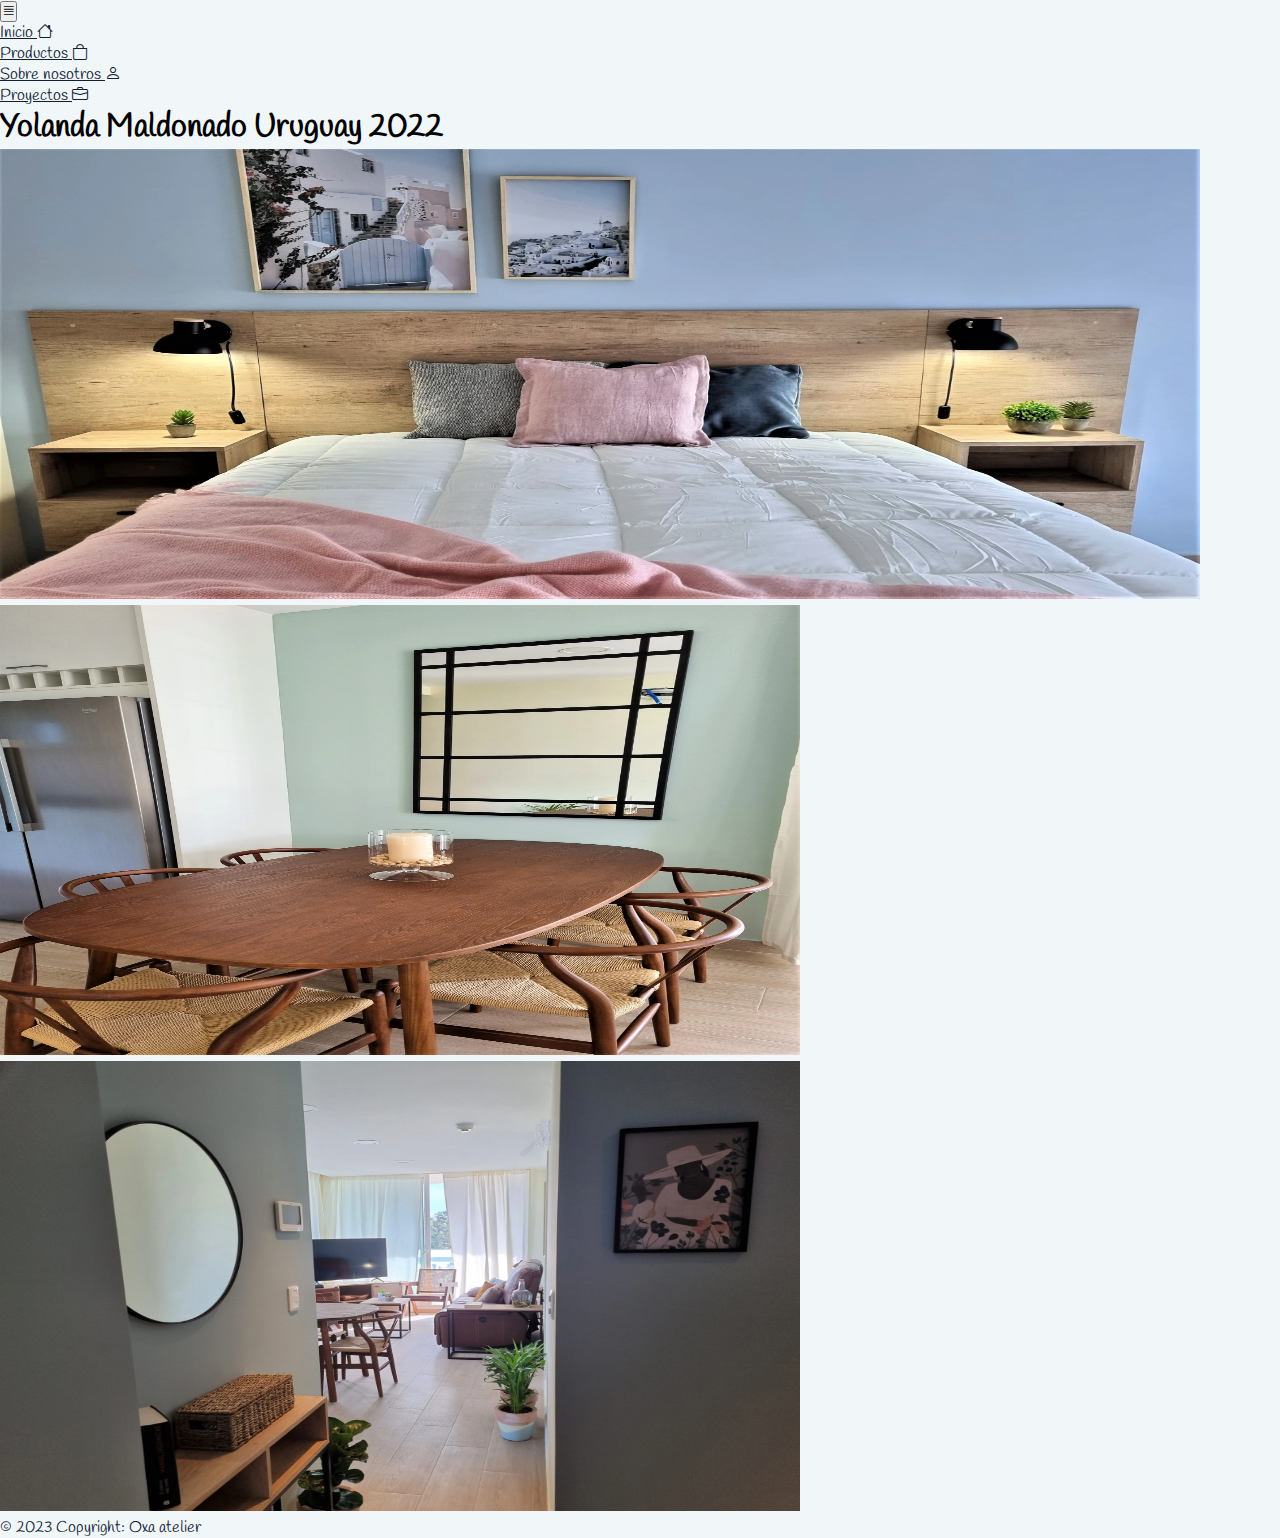
<file: Proyectos/yolanda.html>
<!DOCTYPE html>
<html lang="es">
  <head>
    <meta charset="utf-8" />
    <meta name="viewport" content="width=device-width" />
    <link
      rel="shortcut icon"
      href="./imagenes/Logo-oxa.webp"
      type="image/x-icon"
    />
    <title>Oxa Deco</title>
  </head>
  <body>
    <div id="app">
      <header class="d-flex justify-content-center">
        <nav
          class="navbar navbar-expand-sm d-flex justify-content-center bg-white w-75"
          type="button"
          data-toggle="collapse"
          data-target="#navbarNav"
        >
          <button
            class="navbar-toggler btn mx-3"
            type="button"
            data-toggle="collapse"
            data-target="#navbarNav"
          >
            <span class="bi bi-justify h1"></span>
          </button>
          <div
            class="collapse navbar-collapse justify-content-end mx-3 justify-content-center"
            id="navbarNav"
          >
            <ul class="navbar-nav">
              <li class="nav-item justify-content-center d-flex">
                <a class="nav-link textoBlanco" href="./index.html"
                  >Inicio <i class="bi bi-house mx-2 textoBlanco"></i
                ></a>
              </li>
              <li class="nav-item">
                <a
                  class="nav-link justify-content-center d-flex textoBlanco"
                  href="./productos.html"
                  >Productos <i class="bi bi-bag mx-2"></i
                ></a>
              </li>
              <li class="nav-item">
                <a
                  class="nav-link justify-content-center d-flex textoBlanco"
                  href="../User/sobre_nosotros.html"
                  >Sobre nosotros <i class="bi bi-person mx-1"></i
                ></a>
              </li>
              <li class="nav-item justify-content-center d-flex">
                <a class="nav-link textoBlanco" href="../User/proyectos.html"
                  >Proyectos <i class="bi bi-briefcase mx-1"></i
                ></a>
              </li>
            </ul>
          </div>
        </nav>
      </header>

      <main>
        <h1 class="d-flex justify-content-center m-3 row">
          Yolanda
          <span class="d-flex justify-content-center"
            >Maldonado Uruguay 2022</span
          >
        </h1>

        <section class="container">
          <div class="row">
            <div
              class="col-12 mt-2 position-relative d-flex justify-content-center"
            >
              <img
                src="./imagenes/webp_folder/4 Yolanda (2).webp"
                alt="imagen Florencia cocina decoracion Urguray"
                class="img-fluid"
                sizes="200px"
                width="1200px"
                height="450"
                style="z-index: 1"
                loading="lazy"
              />
            </div>
            <div
              class="col-6 container mt-2 position-relative d-flex justify-content-center"
            >
              <img
                src="./imagenes/webp_folder/4 Yolanda (1).webp"
                alt="imagen Florencia cocina decoracion Urguray"
                class="img-fluid"
                sizes="200px"
                width="800"
                height="450"
                style="z-index: 1"
                loading="lazy"
              />
            </div>
            <div
              class="col-6 container mt-2 position-relative d-flex justify-content-center"
            >
              <img
                src="./imagenes/webp_folder/4 Yolanda (3).webp"
                alt="imagen Florencia cocina decoracion Urguray"
                class="img-fluid"
                sizes="200px"
                width="800"
                height="450"
                style="z-index: 1"
                loading="lazy"
              />
            </div>
          </div>
        </section>
      </main>

      <footer class="text-center text-white">
        <div class="text-center textoBlanco p-3">
          © 2023 Copyright: Oxa atelier
        </div>
        <!-- Copyright -->
      </footer>
      <!--Final del pie de pagina-->
    </div>
    <!--Boostrap-->

    <!--Boostrap-->
    <link
      rel="stylesheet"
      href="../css/master.css"
      rel="preload"
      charset="utf-8"
    />

    <link
      async
      href="https://cdn.jsdelivr.net/npm/bootstrap@5.3.0-alpha3/dist/css/bootstrap.min.css"
      rel="stylesheet"
      integrity="sha384-KK94CHFLLe+nY2dmCWGMq91rCGa5gtU4mk92HdvYe+M/SXH301p5ILy+dN9+nJOZ"
      crossorigin="anonymous"
    />
    <link
      rel="stylesheet"
      href="https://cdn.jsdelivr.net/npm/bootstrap-icons@1.10.5/font/bootstrap-icons.css"
    />
    <script
      src="https://code.jquery.com/jquery-3.3.1.slim.min.js"
      integrity="sha384-q8i/X+965DzO0rT7abK41JStQIAqVgRVzpbzo5smXKp4YfRvH+8abtTE1Pi6jizo"
      crossorigin="anonymous"
    ></script>
    <script
      async
      src="https://cdn.jsdelivr.net/npm/popper.js@1.14.7/dist/umd/popper.min.js"
      integrity="sha384-UO2eT0CpHqdSJQ6hJty5KVphtPhzWj9WO1clHTMGa3JDZwrnQq4sF86dIHNDz0W1"
      crossorigin="anonymous"
    ></script>
    <script
      src="https://cdn.jsdelivr.net/npm/bootstrap@4.3.1/dist/js/bootstrap.min.js"
      integrity="sha384-JjSmVgyd0p3pXB1rRibZUAYoIIy6OrQ6VrjIEaFf/nJGzIxFDsf4x0xIM+B07jRM"
      crossorigin="anonymous"
    ></script>
  </body>
</html>
</file>
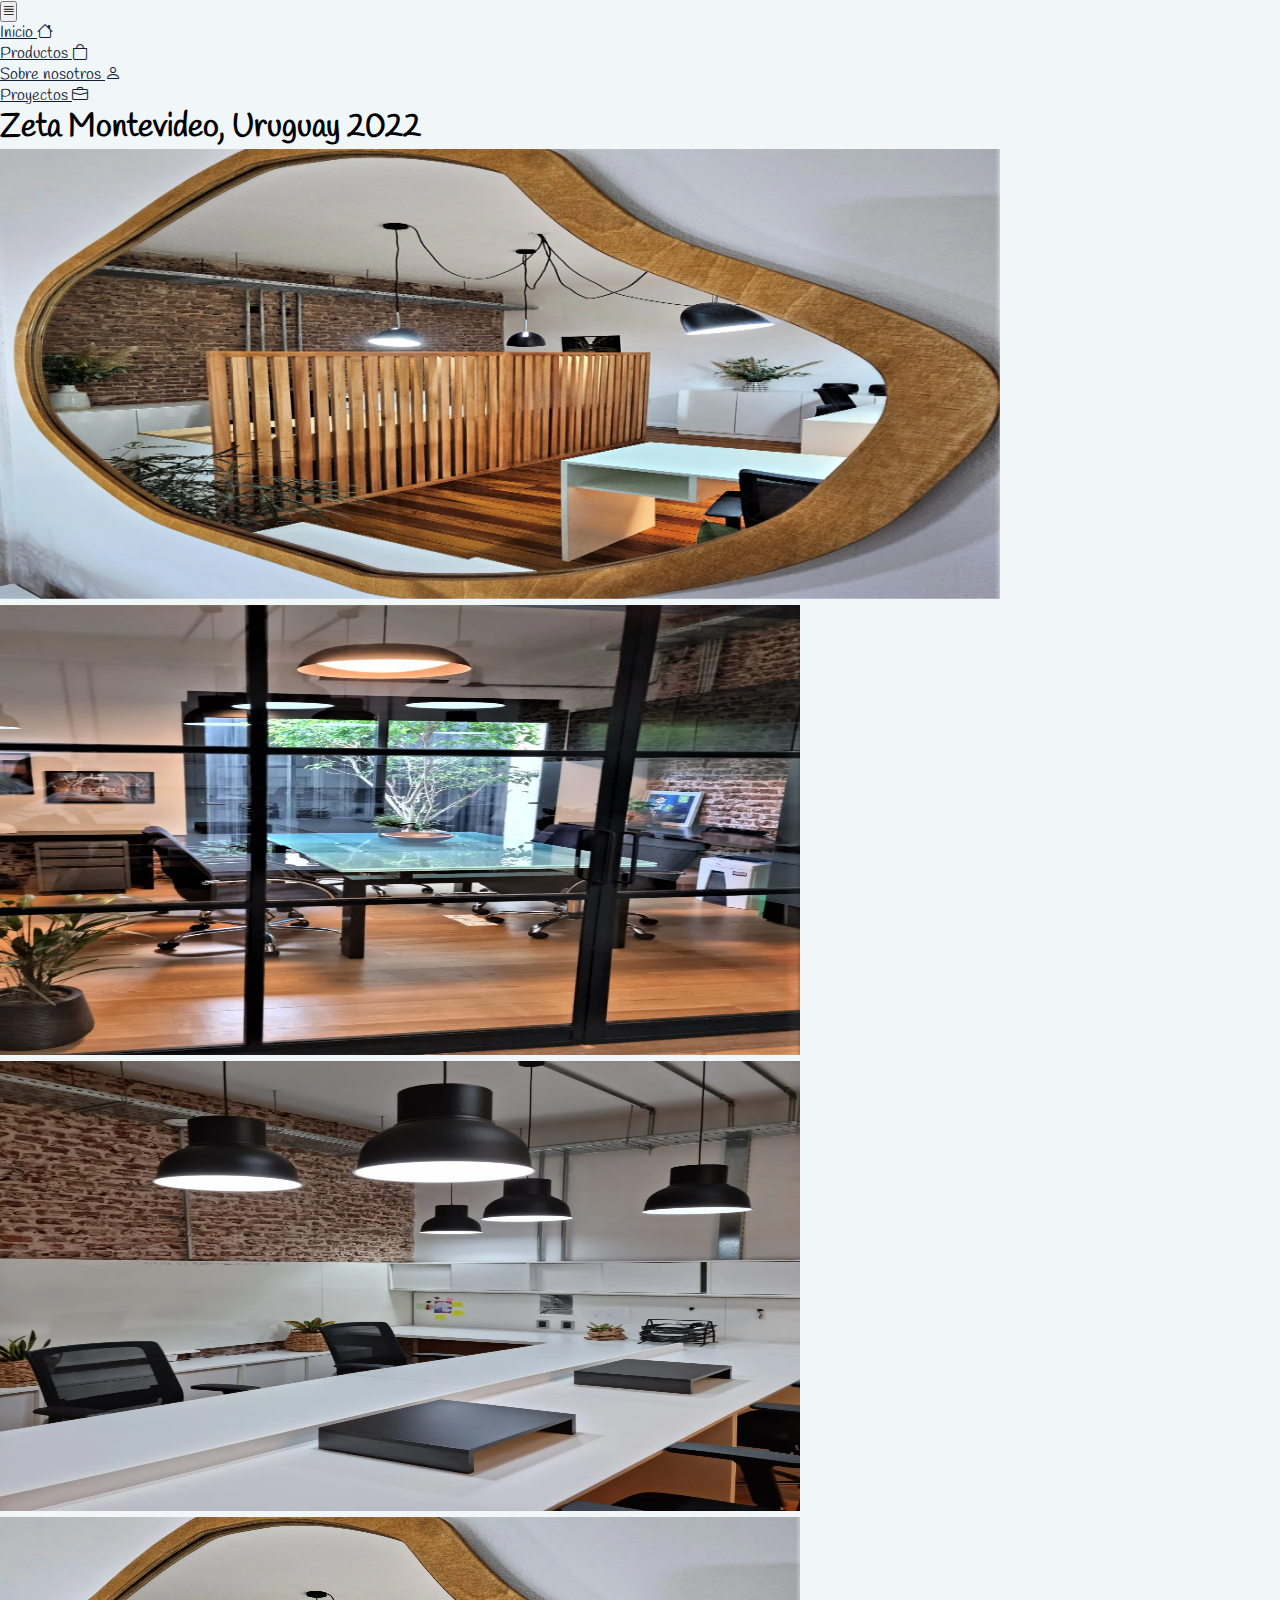
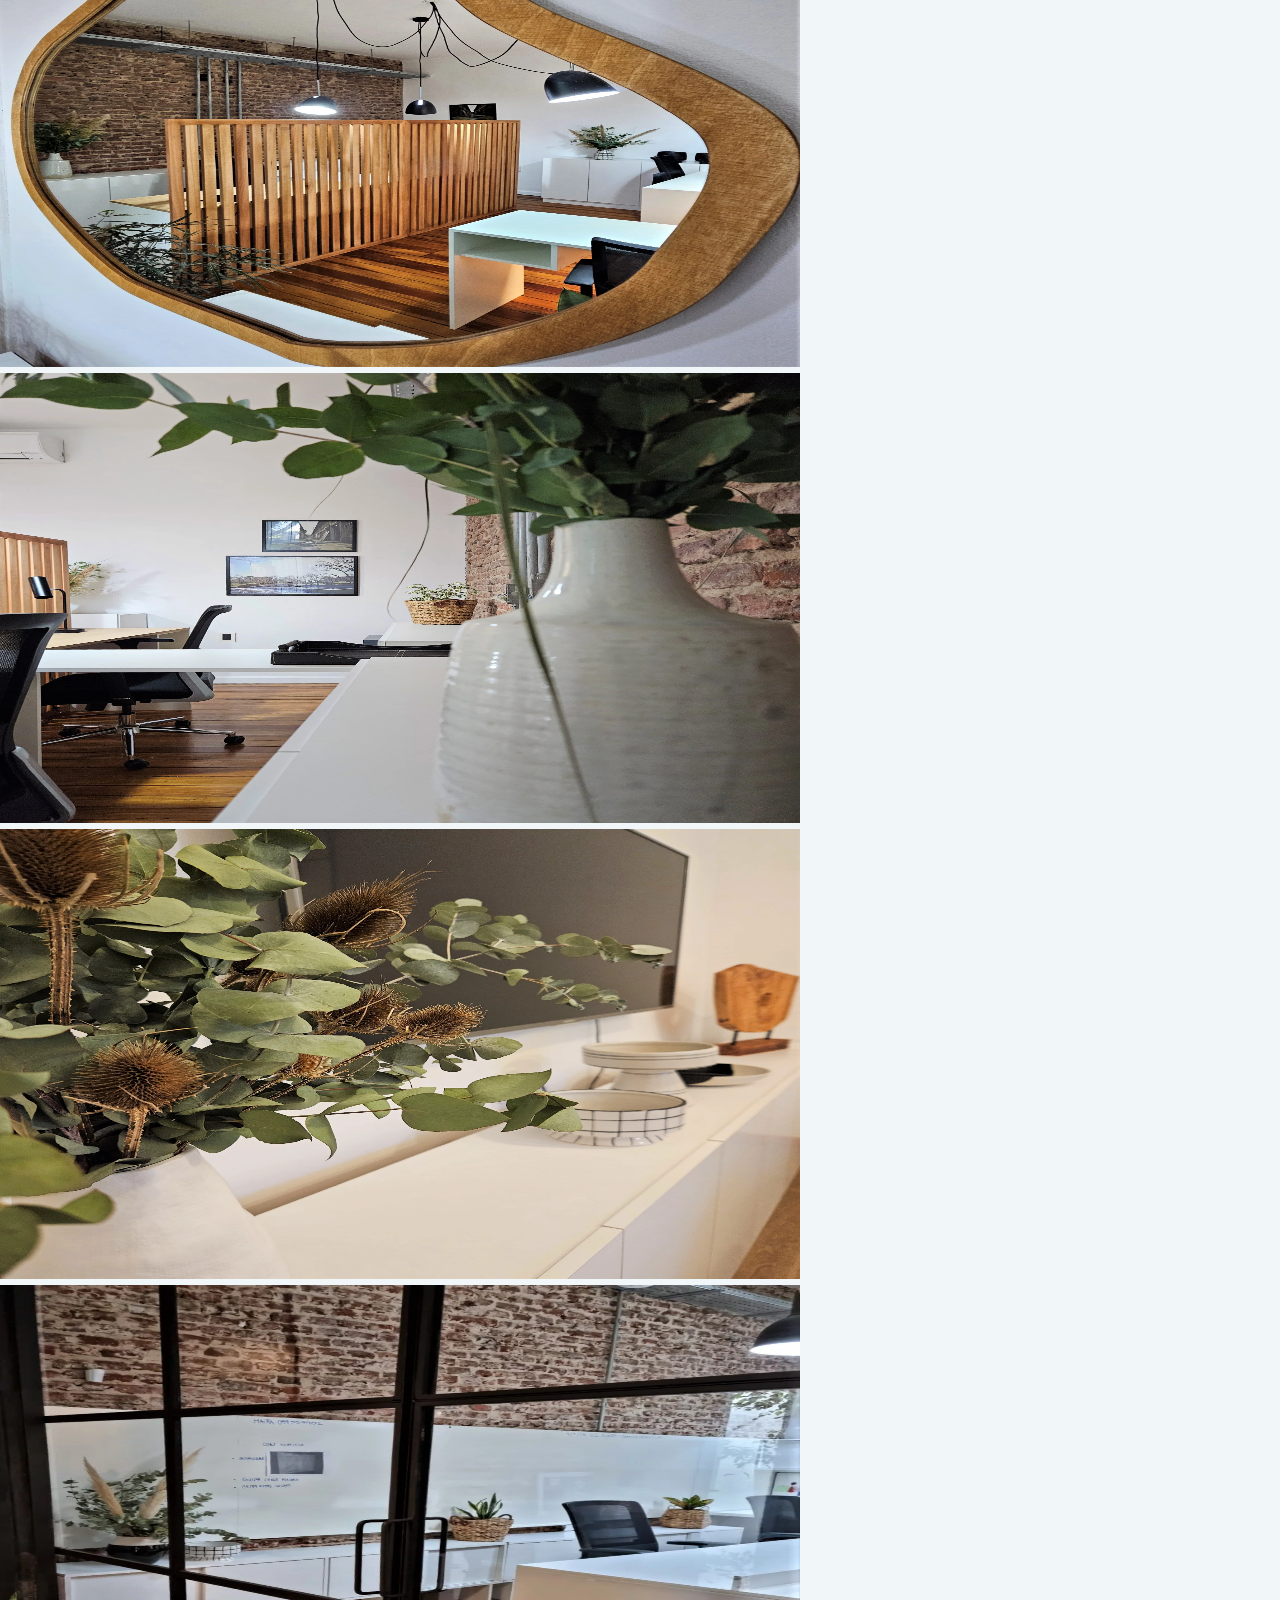
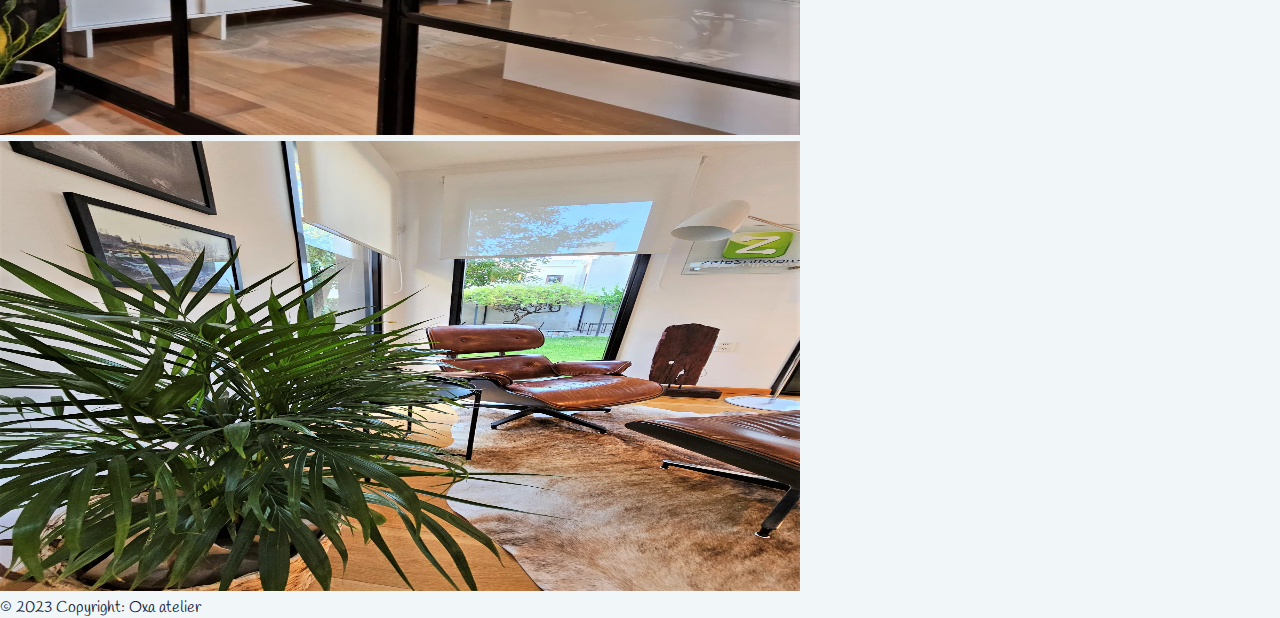
<file: Proyectos/zeta.html>
<!DOCTYPE html>
<html lang="es">
  <head>
    <meta charset="utf-8" />
    <meta name="viewport" content="width=device-width" />
    <link
      rel="shortcut icon"
      href="./imagenes/Logo-oxa.webp"
      type="image/x-icon"
    />
    <title>Oxa Deco</title>
  </head>
  <body>
    <div id="app">
      <header class="d-flex justify-content-center">
        <nav
          class="navbar navbar-expand-sm d-flex justify-content-center bg-white w-75"
          type="button"
          data-toggle="collapse"
          data-target="#navbarNav"
        >
          <button
            class="navbar-toggler btn mx-3"
            type="button"
            data-toggle="collapse"
            data-target="#navbarNav"
          >
            <span class="bi bi-justify h1"></span>
          </button>
          <div
            class="collapse navbar-collapse justify-content-end mx-3 justify-content-center"
            id="navbarNav"
          >
            <ul class="navbar-nav">
              <li class="nav-item justify-content-center d-flex">
                <a class="nav-link textoBlanco" href="./index.html"
                  >Inicio <i class="bi bi-house mx-2 textoBlanco"></i
                ></a>
              </li>
              <li class="nav-item">
                <a
                  class="nav-link justify-content-center d-flex textoBlanco"
                  href="./productos.html"
                  >Productos <i class="bi bi-bag mx-2"></i
                ></a>
              </li>
              <li class="nav-item">
                <a
                  class="nav-link justify-content-center d-flex textoBlanco"
                  href="../User/sobre_nosotros.html"
                  >Sobre nosotros <i class="bi bi-person mx-1"></i
                ></a>
              </li>
              <li class="nav-item justify-content-center d-flex">
                <a class="nav-link textoBlanco" href="../User/proyectos.html"
                  >Proyectos <i class="bi bi-briefcase mx-1"></i
                ></a>
              </li>
            </ul>
          </div>
        </nav>
      </header>

      <main>
        <h1 class="d-flex justify-content-center m-3 row">
          Zeta Montevideo,<span class="d-flex justify-content-center">
            Uruguay 2022</span
          >
        </h1>

        <section class="container">
          <div class="row">
            <div
              class="col-12 mt-2 position-relative d-flex justify-content-center"
            >
              <img
                src="./imagenes/webp_folder/9 Zeta (4).webp"
                alt="imagen Florencia cocina decoracion Urguray"
                class="img-fluid"
                sizes="200px"
                width="1000px"
                height="450"
                style="z-index: 1"
                loading="lazy"
              />

              <h2
                class="position-absolute top-50 start-50 translate-middle text-center textoBlanco glass p-2 rounded"
                style="z-index: 2"
              ></h2>
            </div>
            <div
              class="col-6 container mt-2 position-relative d-flex justify-content-center"
            >
              <img
                src="./imagenes/webp_folder/9 Zeta (1).webp"
                alt="imagen Florencia cocina decoracion Urguray"
                class="img-fluid"
                sizes="200px"
                width="800"
                height="450"
                style="z-index: 1"
                loading="lazy"
              />

              <h2
                class="position-absolute top-50 start-50 translate-middle text-center textoBlanco glass p-2 rounded"
                style="z-index: 2"
              ></h2>
            </div>
            <div
              class="col-6 container mt-2 position-relative d-flex justify-content-center"
            >
              <img
                src="./imagenes/webp_folder/9 Zeta (2).webp"
                alt="imagen Florencia cocina decoracion Urguray"
                class="img-fluid"
                sizes="200px"
                width="800"
                height="450"
                style="z-index: 1"
                loading="lazy"
              />

              <h2
                class="position-absolute top-50 start-50 translate-middle text-center textoBlanco glass p-2 rounded"
                style="z-index: 2"
              ></h2>
            </div>

            <div
              class="col-6 container mt-2 position-relative d-flex justify-content-center"
            >
              <img
                src="./imagenes/webp_folder/9 Zeta (4).webp"
                alt="imagen Florencia cocina decoracion Urguray"
                class="img-fluid"
                sizes="200px"
                width="800"
                height="450"
                style="z-index: 1"
                loading="lazy"
              />

              <h2
                class="position-absolute top-50 start-50 translate-middle text-center textoBlanco glass p-2 rounded"
                style="z-index: 2"
              ></h2>
            </div>
            <div
              class="col-6 container mt-2 position-relative d-flex justify-content-center"
            >
              <img
                src="./imagenes/webp_folder/9 Zeta (5).webp"
                alt="imagen Florencia cocina decoracion Urguray"
                class="img-fluid"
                sizes="200px"
                width="800"
                height="450"
                style="z-index: 1"
                loading="lazy"
              />

              <h2
                class="position-absolute top-50 start-50 translate-middle text-center textoBlanco glass p-2 rounded"
                style="z-index: 2"
              ></h2>
            </div>
            <div
              class="col-6 container mt-2 position-relative d-flex justify-content-center"
            >
              <img
                src="./imagenes/webp_folder/9 Zeta (6).webp"
                alt="imagen Florencia cocina decoracion Urguray"
                class="img-fluid"
                sizes="200px"
                width="800"
                height="450"
                style="z-index: 1"
                loading="lazy"
              />

              <h2
                class="position-absolute top-50 start-50 translate-middle text-center textoBlanco glass p-2 rounded"
                style="z-index: 2"
              ></h2>
            </div>
            <div
              class="col-6 container mt-2 position-relative d-flex justify-content-center"
            >
              <img
                src="./imagenes/webp_folder/9 Zeta (7).webp"
                alt="imagen Florencia cocina decoracion Urguray"
                class="img-fluid"
                sizes="200px"
                width="800"
                height="450"
                style="z-index: 1"
                loading="lazy"
              />

              <h2
                class="position-absolute top-50 start-50 translate-middle text-center textoBlanco glass p-2 rounded"
                style="z-index: 2"
              ></h2>
            </div>
            <div
              class="col-6 container mt-2 position-relative d-flex justify-content-center"
            >
              <img
                src="./imagenes/webp_folder/9 Zeta (8).webp"
                alt="imagen Florencia cocina decoracion Urguray"
                class="img-fluid"
                sizes="200px"
                width="800"
                height="450"
                style="z-index: 1"
                loading="lazy"
              />

              <h2
                class="position-absolute top-50 start-50 translate-middle text-center textoBlanco glass p-2 rounded"
                style="z-index: 2"
              ></h2>
            </div>
          </div>
        </section>
      </main>

      <footer class="text-center text-white">
        <div class="text-center textoBlanco p-3">
          © 2023 Copyright: Oxa atelier
        </div>
        <!-- Copyright -->
      </footer>
      <!--Final del pie de pagina-->
    </div>
    <!--Boostrap-->

    <!--Boostrap-->
    <link
      rel="stylesheet"
      href="../css/master.css"
      rel="preload"
      charset="utf-8"
    />

    <link
      async
      href="https://cdn.jsdelivr.net/npm/bootstrap@5.3.0-alpha3/dist/css/bootstrap.min.css"
      rel="stylesheet"
      integrity="sha384-KK94CHFLLe+nY2dmCWGMq91rCGa5gtU4mk92HdvYe+M/SXH301p5ILy+dN9+nJOZ"
      crossorigin="anonymous"
    />
    <link
      rel="stylesheet"
      href="https://cdn.jsdelivr.net/npm/bootstrap-icons@1.10.5/font/bootstrap-icons.css"
    />
    <script
      src="https://code.jquery.com/jquery-3.3.1.slim.min.js"
      integrity="sha384-q8i/X+965DzO0rT7abK41JStQIAqVgRVzpbzo5smXKp4YfRvH+8abtTE1Pi6jizo"
      crossorigin="anonymous"
    ></script>
    <script
      async
      src="https://cdn.jsdelivr.net/npm/popper.js@1.14.7/dist/umd/popper.min.js"
      integrity="sha384-UO2eT0CpHqdSJQ6hJty5KVphtPhzWj9WO1clHTMGa3JDZwrnQq4sF86dIHNDz0W1"
      crossorigin="anonymous"
    ></script>
    <script
      src="https://cdn.jsdelivr.net/npm/bootstrap@4.3.1/dist/js/bootstrap.min.js"
      integrity="sha384-JjSmVgyd0p3pXB1rRibZUAYoIIy6OrQ6VrjIEaFf/nJGzIxFDsf4x0xIM+B07jRM"
      crossorigin="anonymous"
    ></script>
  </body>
</html>
</file>
<file: css/master.css>
@import url("https://fonts.googleapis.com/css2?family=Handlee&display=swap");


:root {
  --colorPrimario: white;
  --colorSecundario: #f1f6f9;
}

* {
  margin: 0;
  padding: 0;
  font-family: "Handlee", cursive;
  font-display: swap;
}

body {
  background-color: var(--colorSecundario) !important;
}
.glass{
  /* From https://css.glass */
/* From https://css.glass */
background: rgba(255, 255, 255, 0.13);
border-radius: 16px;
box-shadow: 0 4px 30px rgba(0, 0, 0, 0.1);
backdrop-filter: blur(2.9px);
-webkit-backdrop-filter: blur(2.9px);
}
.fondoNegro {
  background-color: var(--colorPrimario) !important;
}

.textoBlanco {
  color: #0f2034 !important;
}

.textoNegro {
  color: #0f2034 !important;
}

.item {
  background-color: lightgray;
  padding: 10px;
}

.item-1 {
  grid-column: 1 / 3;
  grid-row: 1;
}

.item-2 {
  grid-column: 2;
  grid-row: 2;
}

.item-3 {
  grid-column: 3;
  grid-row: 1 / 3;
}

.colorFondoBlanco::before {
  content: "";
  position: absolute;
  top: 50%;
  left: 0;
  width: 100%;
  height: 50%;
  background-color: var(--colorPrimario);
}

.colorFondoBlanco h5,
img,
p {
  position: relative;
  z-index: 1;
}

.textito {
  position: absolute;
  top: 30%;
  left: 50%;
  transform: translate(-50%, -50%);
}
.baner {
  height: 15% !important;
  background-color: #152c47 !important ;
}

.carousel {
  width: 50% !important;
}
.card {
  width: 18rem;
  height: 20rem;
}

.navbar-toggler:focus {
  box-shadow: none !important;
}
.baner_imagen {
  width: 10rem;
}

.scale-up-center:hover {
  -webkit-animation: scale-up-center 0.4s;
  animation: scale-up-center 0.4s;
}

@-webkit-keyframes scale-up-center {
  0% {
    -webkit-transform: scale(0.5);
    transform: scale(0.5);
  }
  100% {
    -webkit-transform: scale(1);
    transform: scale(1);
  }
}
@keyframes scale-up-center {
  0% {
    -webkit-transform: scale(0.5);
    transform: scale(0.5);
  }
  100% {
    -webkit-transform: scale(1);
    transform: scale(1);
  }
}

.shadow-drop-2-center:hover {
  -webkit-animation: shadow-drop-2-center 0.4s
    cubic-bezier(0.25, 0.46, 0.45, 0.94) both;
  animation: shadow-drop-2-center 0.4s cubic-bezier(0.25, 0.46, 0.45, 0.94) both;
}

@-webkit-keyframes shadow-drop-2-center {
  0% {
    -webkit-transform: translateZ(0);
    transform: translateZ(0);
    -webkit-box-shadow: 0 0 0 0 rgba(0, 0, 0, 0);
    box-shadow: 0 0 0 0 rgba(0, 0, 0, 0);
  }
  100% {
    -webkit-transform: translateZ(50px);
    transform: translateZ(50px);
    -webkit-box-shadow: 0 0 20px 0px rgba(0, 0, 0, 0.35);
    box-shadow: 0 0 20px 0px rgba(0, 0, 0, 0.35);
  }
}
@keyframes shadow-drop-2-center {
  0% {
    -webkit-transform: translateZ(0);
    transform: translateZ(0);
    -webkit-box-shadow: 0 0 0 0 rgba(0, 0, 0, 0);
    box-shadow: 0 0 0 0 rgba(0, 0, 0, 0);
  }
  100% {
    -webkit-transform: translateZ(50px);
    transform: translateZ(50px);
    -webkit-box-shadow: 0 0 20px 0px rgba(0, 0, 0, 0.35);
    box-shadow: 0 0 20px 0px rgba(0, 0, 0, 0.35);
  }
}

/*Media queries*/
@media (max-width: 1312px) {
  .card {
    width: 15rem;
    height: 18rem;
  }
}

@media (max-width: 786px) {
  .carousel {
    width: 75% !important;
  }
  .card {
    width: 10rem;
    height: 15rem;
  }
  .baner_imagen {
    width: 5rem;
  }
}
</file>
